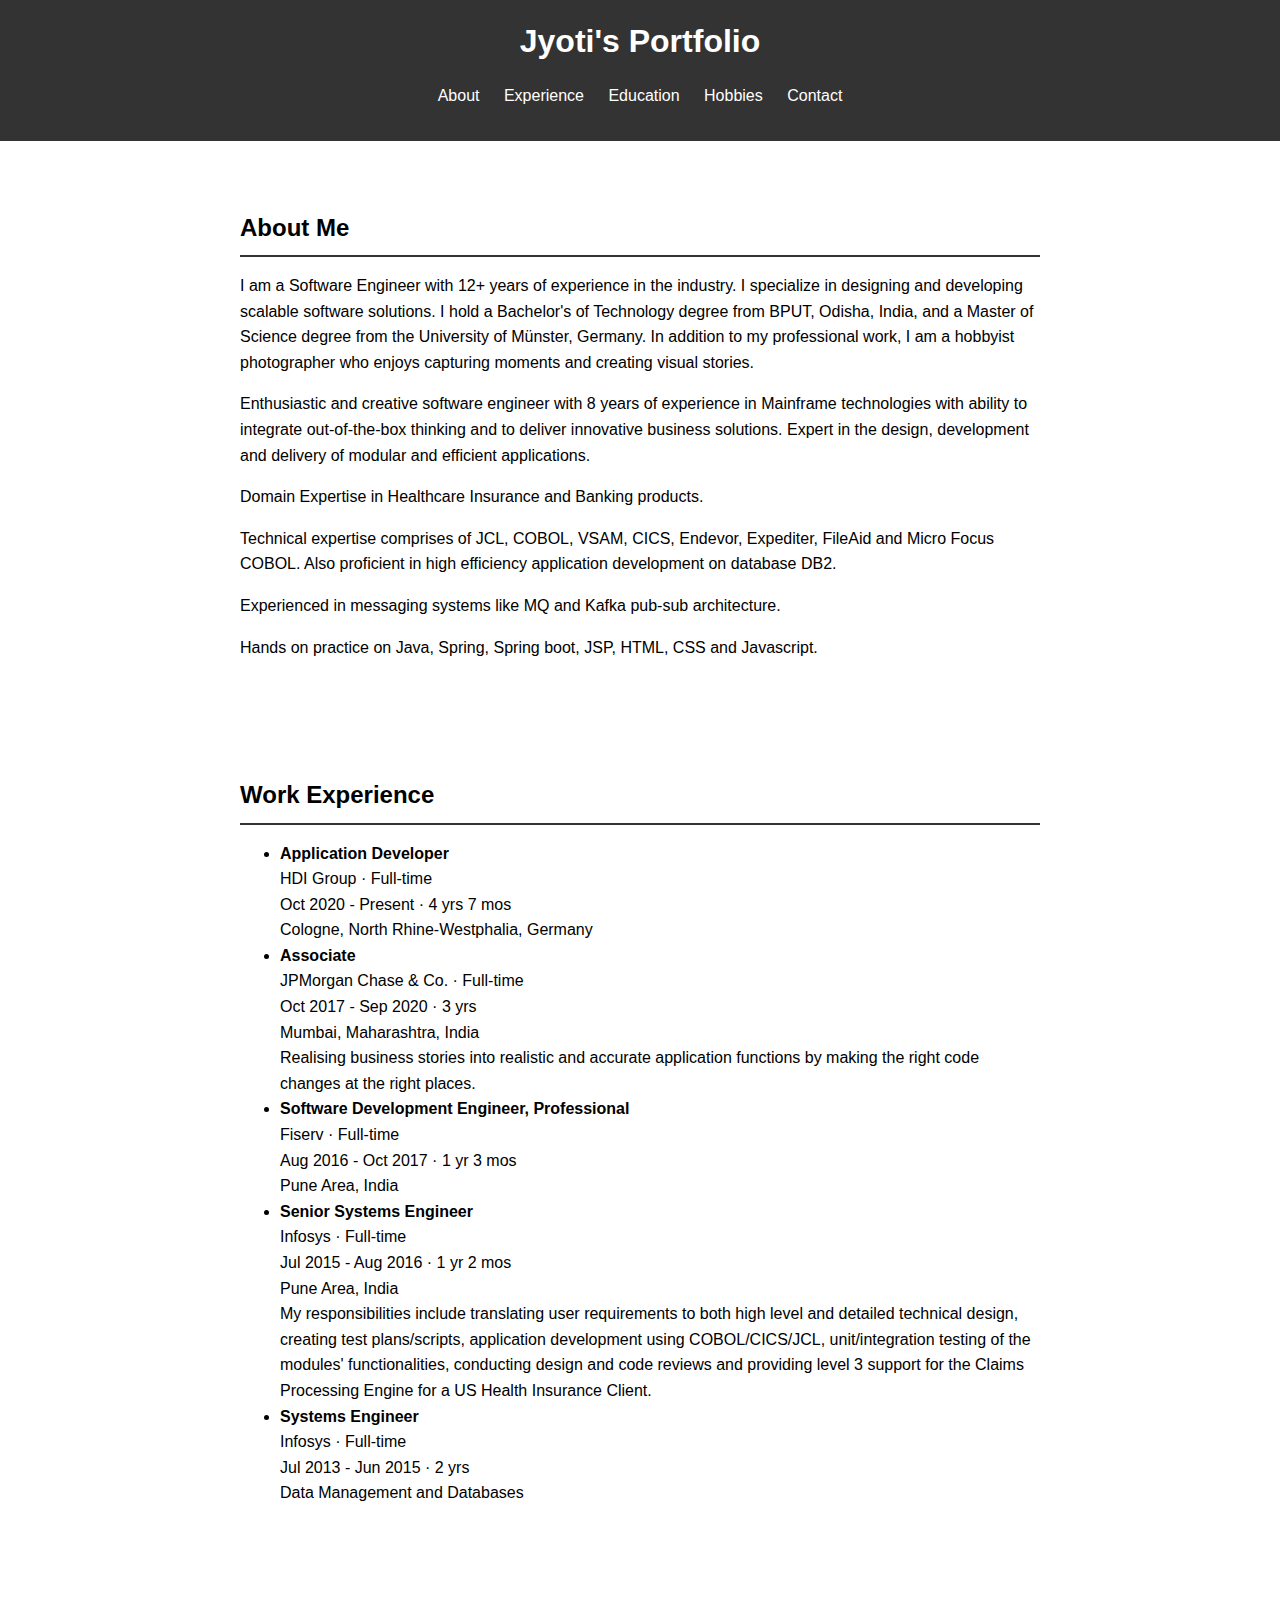
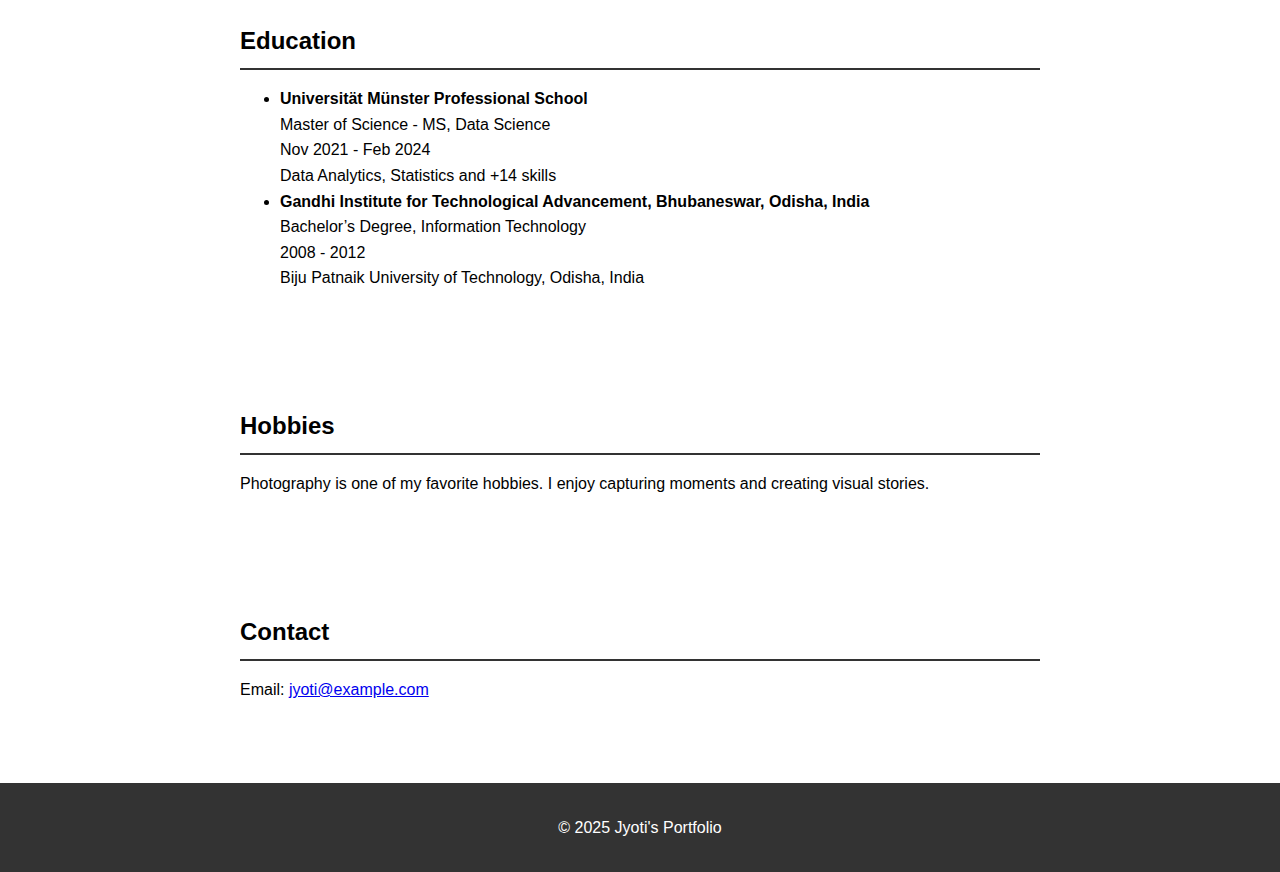
<file: index.html>
<!DOCTYPE html>
<html lang="en">
<head>
    <meta charset="UTF-8">
    <meta name="viewport" content="width=device-width, initial-scale=1.0">
    <title>Portfolio - Jyoti</title>
    <link rel="stylesheet" href="styles.css">
</head>
<body>
    <header>
        <h1>Jyoti's Portfolio</h1>
        <nav>
            <ul>
                <li><a href="#about">About</a></li>
                <li><a href="#experience">Experience</a></li>
                <li><a href="#education">Education</a></li>
                <li><a href="#hobbies">Hobbies</a></li>
                <li><a href="#contact">Contact</a></li>
            </ul>
        </nav>
    </header>

    <section id="about">
        <h2>About Me</h2>
        <p>I am a Software Engineer with 12+ years of experience in the industry. I specialize in designing and developing scalable software solutions. I hold a Bachelor's of Technology degree from BPUT, Odisha, India, and a Master of Science degree from the University of Münster, Germany. In addition to my professional work, I am a hobbyist photographer who enjoys capturing moments and creating visual stories.</p>
        <p>Enthusiastic and creative software engineer with 8 years of experience in Mainframe technologies with ability to integrate out-of-the-box thinking and to deliver innovative business solutions. Expert in the design, development and delivery of modular and efficient applications.</p>
        <p>Domain Expertise in Healthcare Insurance and Banking products.</p>
        <p>Technical expertise comprises of JCL, COBOL, VSAM, CICS, Endevor, Expediter, FileAid and Micro Focus COBOL. Also proficient in high efficiency application development on database DB2.</p>
        <p>Experienced in messaging systems like MQ and Kafka pub-sub architecture.</p>
        <p>Hands on practice on Java, Spring, Spring boot, JSP, HTML, CSS and Javascript.</p>
    </section>

    <section id="experience">
        <h2>Work Experience</h2>
        <ul>
            <li>
                <strong>Application Developer</strong><br>
                HDI Group · Full-time<br>
                Oct 2020 - Present · 4 yrs 7 mos<br>
                Cologne, North Rhine-Westphalia, Germany
            </li>
            <li>
                <strong>Associate</strong><br>
                JPMorgan Chase & Co. · Full-time<br>
                Oct 2017 - Sep 2020 · 3 yrs<br>
                Mumbai, Maharashtra, India<br>
                Realising business stories into realistic and accurate application functions by making the right code changes at the right places.
            </li>
            <li>
                <strong>Software Development Engineer, Professional</strong><br>
                Fiserv · Full-time<br>
                Aug 2016 - Oct 2017 · 1 yr 3 mos<br>
                Pune Area, India
            </li>
            <li>
                <strong>Senior Systems Engineer</strong><br>
                Infosys · Full-time<br>
                Jul 2015 - Aug 2016 · 1 yr 2 mos<br>
                Pune Area, India<br>
                My responsibilities include translating user requirements to both high level and detailed technical design, creating test plans/scripts, application development using COBOL/CICS/JCL, unit/integration testing of the modules' functionalities, conducting design and code reviews and providing level 3 support for the Claims Processing Engine for a US Health Insurance Client.
            </li>
            <li>
                <strong>Systems Engineer</strong><br>
                Infosys · Full-time<br>
                Jul 2013 - Jun 2015 · 2 yrs<br>
                Data Management and Databases
            </li>
        </ul>
    </section>

    <section id="education">
        <h2>Education</h2>
        <ul>
            <li>
                <strong>Universität Münster Professional School</strong><br>
                Master of Science - MS, Data Science<br>
                Nov 2021 - Feb 2024<br>
                Data Analytics, Statistics and +14 skills
            </li>
            <li>
                <strong>Gandhi Institute for Technological Advancement, Bhubaneswar, Odisha, India</strong><br>
                Bachelor’s Degree, Information Technology<br>
                2008 - 2012<br>
                Biju Patnaik University of Technology, Odisha, India
            </li>
        </ul>
    </section>

    <section id="hobbies">
        <h2>Hobbies</h2>
        <p>Photography is one of my favorite hobbies. I enjoy capturing moments and creating visual stories.</p>
    </section>

    <section id="contact">
        <h2>Contact</h2>
        <p>Email: <a href="mailto:jyoti@example.com">jyoti@example.com</a></p>
    </section>

    <footer>
        <p>&copy; 2025 Jyoti's Portfolio</p>
    </footer>
</body>
</html>
</file>
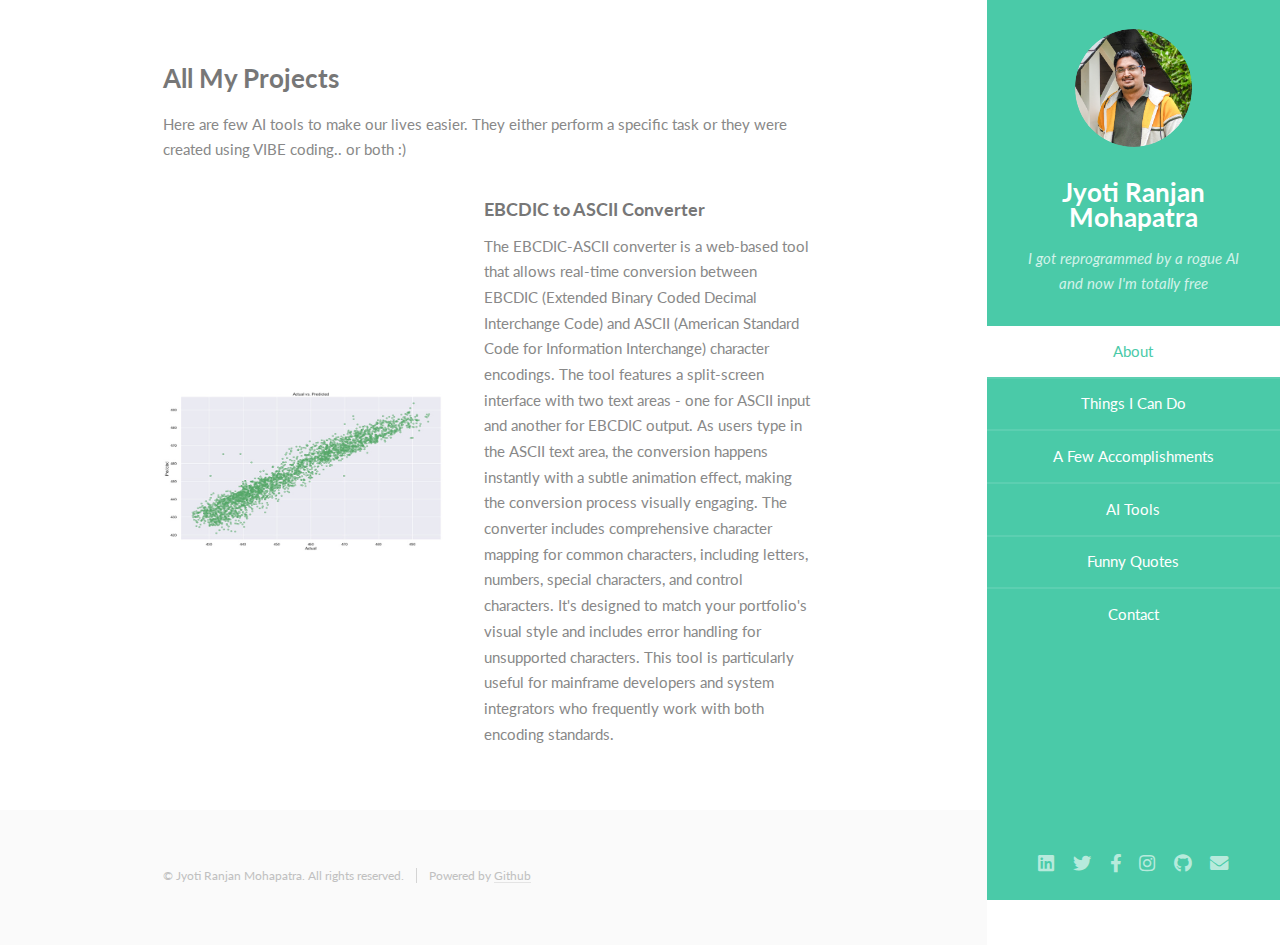
<file: ai-tools.html>
<!DOCTYPE HTML>
<!--
	Read Only by HTML5 UP
	html5up.net | @ajlkn
	Free for personal and commercial use under the CCA 3.0 license (html5up.net/license)
-->
<html>
	<head>
		<title>All Projects</title>
		<meta charset="utf-8" />
		<meta name="viewport" content="width=device-width, initial-scale=1, user-scalable=no" />
		<link rel="stylesheet" href="assets/css/main.css" />
				<!-- add icon link -->
				<link rel = "shortcut icon" href="images/shield.jpg" type = "image/x-icon">
	</head>
	<body class="is-preload">

		<!-- Header -->
			<section id="header">
				<header>
					<span class="image avatar"><img src="images/avatar.jpg" alt="" /></span>
					<h1 id="logo"><a href="#">Jyoti Ranjan Mohapatra</a></h1>
					<p>I got reprogrammed by a rogue AI<br />
					and now I'm totally free</p>
				</header>
				<nav id="nav">
					<ul>
						<li><a href="index.html#one" class="active">About</a></li>
						<li><a href="index.html#two">Things I Can Do</a></li>
						<li><a href="index.html#three">A Few Accomplishments</a></li>
						<li><a href="ai-tools.html">AI Tools</a></li>
						<li><a href="index.html#four">Funny Quotes</a></li>
						<li><a href="index.html#five">Contact</a></li>
					</ul>
				</nav>
				<footer>
					<ul class="icons">
						<li><a href="https://www.linkedin.com/in/jrmohapatra/" target="_blank" class="icon brands fa-linkedin"><span class="label">Linkedin</span></a></li>
						<li><a href="https://twitter.com/ASkywalker1991" target="_blank" class="icon brands fa-twitter"><span class="label">Twitter</span></a></li>
						<li><a href="https://www.facebook.com/ag3ntskywalk3r" target="_blank" class="icon brands fa-facebook-f"><span class="label">Facebook</span></a></li>
						<li><a href="https://www.instagram.com/agentskywalker/" target="_blank" class="icon brands fa-instagram"><span class="label">Instagram</span></a></li>
						<li><a href="https://github.com/iam-jrm" target="_blank" class="icon brands fa-github"><span class="label">Github</span></a></li>
						<li><a href="mailto:mail.jyotiranjan@gmail.com" target="_blank" class="icon solid fa-envelope"><span class="label">Email</span></a></li>
					</ul>
				</footer>
			</section>

		<!-- Wrapper -->
			<div id="wrapper">

				<!-- Main -->
					<div id="main">


						<!-- Three -->
							<section id="three">
								<div class="container">
									<h3>All My Projects</h3>
									<p>Here are few AI tools to make our lives easier. They either perform a specific task or they were created using VIBE coding.. or both :)</p>
									<div class="features">
										<article>
											<a href="ebcdic-ascii-converter.html" class="image" ><img src="images/pic01.jpg" alt="" /></a>
											<div class="inner">
												<h4><a href="ebcdic-ascii-converter.html" >EBCDIC to ASCII Converter</a></h4>
												<p>The EBCDIC-ASCII converter is a web-based tool that allows real-time conversion between EBCDIC (Extended Binary Coded Decimal Interchange Code) and ASCII (American Standard Code for Information Interchange) character encodings. The tool features a split-screen interface with two text areas - one for ASCII input and another for EBCDIC output. As users type in the ASCII text area, the conversion happens instantly with a subtle animation effect, making the conversion process visually engaging. The converter includes comprehensive character mapping for common characters, including letters, numbers, special characters, and control characters. It's designed to match your portfolio's visual style and includes error handling for unsupported characters. This tool is particularly useful for mainframe developers and system integrators who frequently work with both encoding standards.</p>
											</div>
										</article>
										

									</div>
								</div>
							</section>


					</div>

				<!-- Footer -->
					<section id="footer">
						<div class="container">
							<ul class="copyright">
								<li>&copy; Jyoti Ranjan Mohapatra. All rights reserved.</li><li>Powered by <a href="https://github.com/iam-jrm" target="_blank">Github</a></li>
							</ul>
						</div>
					</section>

			</div>

		<!-- Scripts -->
			<script src="assets/js/jquery.min.js"></script>
			<script src="assets/js/jquery.scrollex.min.js"></script>
			<script src="assets/js/jquery.scrolly.min.js"></script>
			<script src="assets/js/browser.min.js"></script>
			<script src="assets/js/breakpoints.min.js"></script>
			<script src="assets/js/util.js"></script>
			<script src="assets/js/main.js"></script>

	</body>
</html>
</file>
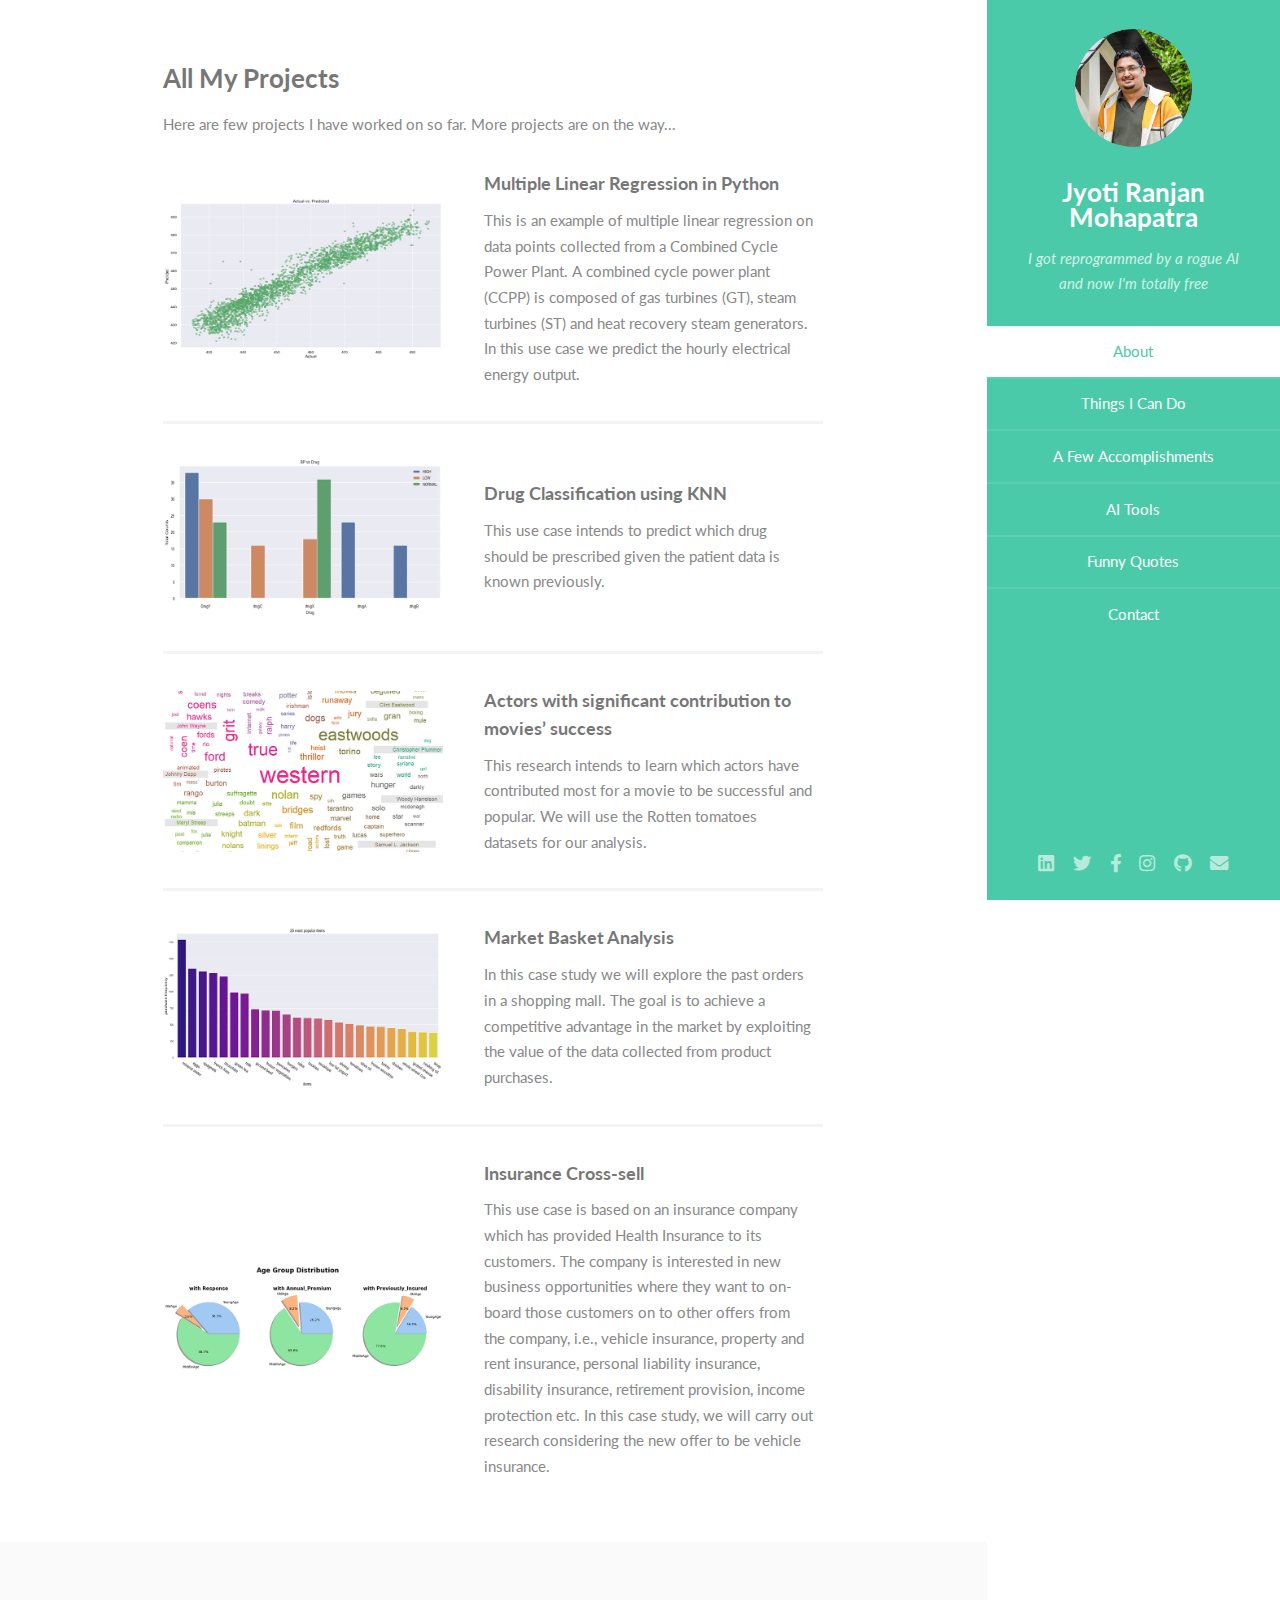
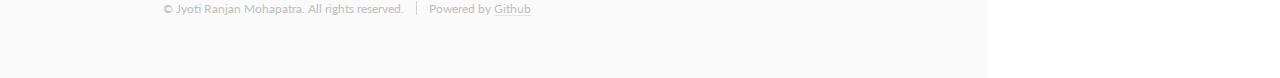
<file: all-projects.html>
<!DOCTYPE HTML>
<!--
	Read Only by HTML5 UP
	html5up.net | @ajlkn
	Free for personal and commercial use under the CCA 3.0 license (html5up.net/license)
-->
<html>
	<head>
		<title>All Projects</title>
		<meta charset="utf-8" />
		<meta name="viewport" content="width=device-width, initial-scale=1, user-scalable=no" />
		<link rel="stylesheet" href="assets/css/main.css" />
				<!-- add icon link -->
				<link rel = "shortcut icon" href="images/shield.jpg" type = "image/x-icon">
	</head>
	<body class="is-preload">

		<!-- Header -->
			<section id="header">
				<header>
					<span class="image avatar"><img src="images/avatar.jpg" alt="" /></span>
					<h1 id="logo"><a href="#">Jyoti Ranjan Mohapatra</a></h1>
					<p>I got reprogrammed by a rogue AI<br />
					and now I'm totally free</p>
				</header>
				<nav id="nav">
					<ul>
						<li><a href="index.html#one" class="active">About</a></li>
						<li><a href="index.html#two">Things I Can Do</a></li>
						<li><a href="index.html#three">A Few Accomplishments</a></li>
						<li><a href="ai-tools.html">AI Tools</a></li>
						<li><a href="index.html#four">Funny Quotes</a></li>
						<li><a href="index.html#five">Contact</a></li>
					</ul>
				</nav>
				<footer>
					<ul class="icons">
						<li><a href="https://www.linkedin.com/in/jrmohapatra/" target="_blank" class="icon brands fa-linkedin"><span class="label">Linkedin</span></a></li>
						<li><a href="https://twitter.com/ASkywalker1991" target="_blank" class="icon brands fa-twitter"><span class="label">Twitter</span></a></li>
						<li><a href="https://www.facebook.com/ag3ntskywalk3r" target="_blank" class="icon brands fa-facebook-f"><span class="label">Facebook</span></a></li>
						<li><a href="https://www.instagram.com/agentskywalker/" target="_blank" class="icon brands fa-instagram"><span class="label">Instagram</span></a></li>
						<li><a href="https://github.com/iam-jrm" target="_blank" class="icon brands fa-github"><span class="label">Github</span></a></li>
						<li><a href="mailto:mail.jyotiranjan@gmail.com" target="_blank" class="icon solid fa-envelope"><span class="label">Email</span></a></li>
					</ul>
				</footer>
			</section>

		<!-- Wrapper -->
			<div id="wrapper">

				<!-- Main -->
					<div id="main">


						<!-- Three -->
							<section id="three">
								<div class="container">
									<h3>All My Projects</h3>
									<p>Here are few projects I have worked on so far. More projects are on the way...</p>
									<div class="features">
										<article>
											<a href="https://github.com/iam-jrm/ML/blob/main/Multiple%20Linear%20Regression.ipynb" class="image" target="_blank"><img src="images/pic01.jpg" alt="" /></a>
											<div class="inner">
												<h4><a href="https://github.com/iam-jrm/ML/blob/main/Multiple%20Linear%20Regression.ipynb" target="_blank">Multiple Linear Regression in Python</a></h4>
												<p>This is an example of multiple linear regression on data points collected from a Combined Cycle Power Plant. A combined cycle power plant (CCPP) is composed of gas turbines (GT), steam turbines (ST) and heat recovery steam generators. In this use case we predict the hourly electrical energy output.</p>
											</div>
										</article>
										<article>
											<a href="https://github.com/iam-jrm/ML/blob/main/KNN%20-%20Drug%20classification.ipynb" class="image" target="_blank"><img src="images/pic02.jpg" alt="" /></a>
											<div class="inner">
												<h4><a href="https://github.com/iam-jrm/ML/blob/main/KNN%20-%20Drug%20classification.ipynb" target="_blank">Drug Classification using KNN</a></h4>
												<p>This use case intends to predict which drug should be prescribed given the patient data is known previously.</p>
											</div>
										</article>
										<article>
											<a href="https://iam-jrm.github.io/movie-actors/" class="image" target="_blank"><img src="images/pic03.jpg" alt="" /></a>
											<div class="inner">
												<h4 ><a href="https://iam-jrm.github.io/movie-actors/" target="_blank">Actors with significant contribution to movies’ success</a></h4>
												<p>This research intends to learn which actors have contributed most for a movie to be successful and popular. We will use the Rotten tomatoes datasets for our analysis. </p>
											</div>
										</article>
										<article>
											<a href="https://github.com/iam-jrm/ML/blob/main/Apriori%20-%20Market%20Basket%20Analysis.ipynb" class="image" target="_blank"><img src="images/pic04.jpg" alt="" /></a>
											<div class="inner">
												<h4 ><a href="https://github.com/iam-jrm/ML/blob/main/Apriori%20-%20Market%20Basket%20Analysis.ipynb" target="_blank">Market Basket Analysis</a></h4>
												<p>In this case study we will explore the past orders in a shopping mall. The goal is to achieve a competitive advantage in the market by exploiting the value of the data collected from product purchases.</p>
											</div>
										</article>
										<article>
											<a href="https://nbviewer.org/github/iam-jrm/ML/blob/main/Insurance%20Cross-sell.ipynb" class="image" target="_blank"><img src="images/pic05.jpg" alt="" /></a>
											<div class="inner">
												<h4 ><a href="https://nbviewer.org/github/iam-jrm/ML/blob/main/Insurance%20Cross-sell.ipynb" target="_blank">Insurance Cross-sell</a></h4>
												<p>This use case is based on an insurance company which has provided Health Insurance to its customers. The company is interested in new business opportunities where they want to on-board those customers on to other offers from the company, i.e., vehicle insurance, property and rent insurance, personal liability insurance, disability insurance, retirement provision, income protection etc. In this case study, we will carry out research considering the new offer to be vehicle insurance.</p>
											</div>
										</article>

									</div>
								</div>
							</section>


					</div>

				<!-- Footer -->
					<section id="footer">
						<div class="container">
							<ul class="copyright">
								<li>&copy; Jyoti Ranjan Mohapatra. All rights reserved.</li><li>Powered by <a href="https://github.com/iam-jrm" target="_blank">Github</a></li>
							</ul>
						</div>
					</section>

			</div>

		<!-- Scripts -->
			<script src="assets/js/jquery.min.js"></script>
			<script src="assets/js/jquery.scrollex.min.js"></script>
			<script src="assets/js/jquery.scrolly.min.js"></script>
			<script src="assets/js/browser.min.js"></script>
			<script src="assets/js/breakpoints.min.js"></script>
			<script src="assets/js/util.js"></script>
			<script src="assets/js/main.js"></script>

	</body>
</html>
</file>
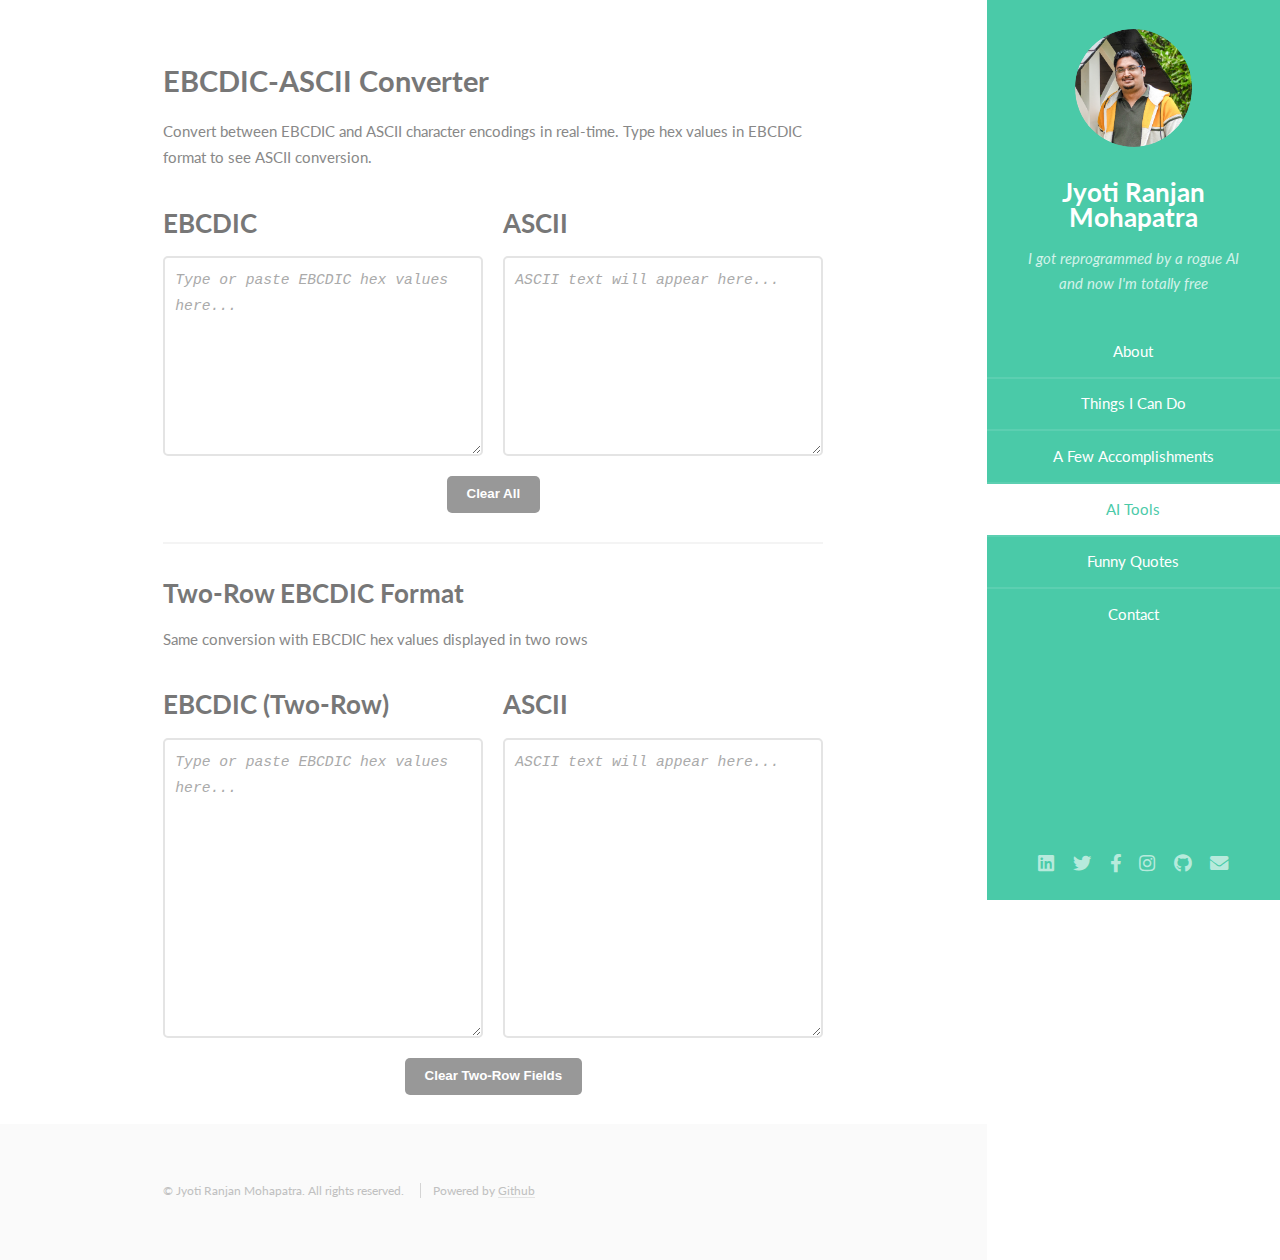
<file: ebcdic-ascii-converter.html>
<!DOCTYPE HTML>
<!--
	Read Only by HTML5 UP
	html5up.net | @ajlkn
	Free for personal and commercial use under the CCA 3.0 license (html5up.net/license)
-->
<html>
	<head>
		<title>EBCDIC-ASCII Converter</title>
		<meta charset="utf-8" />
		<meta name="viewport" content="width=device-width, initial-scale=1, user-scalable=no" />
		<link rel="stylesheet" href="assets/css/main.css" />
		<!-- add icon link -->
		<link rel="shortcut icon" href="images/shield.jpg" type="image/x-icon">
		<style>
			.converter-container {
				max-width: 800px;
				margin: 2em auto;
				padding: 20px;
			}
			.conversion-area {
				display: flex;
				gap: 20px;
				margin-top: 20px;
			}
			textarea {
				width: 100%;
				min-height: 200px;
				padding: 10px;
				border-radius: 5px;
				font-family: monospace;
			}
			.animated-text {
				transition: background-color 0.3s ease;
			}
			.animated-text.highlight {
				background-color: #4acaa8;
				color: white;
			}
		</style>
	</head>
	<body class="is-preload">

		<!-- Header -->
		<section id="header">
			<header>
				<span class="image avatar"><img src="images/avatar.jpg" alt="" /></span>
				<h1 id="logo"><a href="index.html">Jyoti Ranjan Mohapatra</a></h1>
				<p>I got reprogrammed by a rogue AI<br />
				and now I'm totally free</p>
			</header>
			<nav id="nav">
				<ul>
					<li><a href="index.html#one">About</a></li>
					<li><a href="index.html#two">Things I Can Do</a></li>
					<li><a href="index.html#three">A Few Accomplishments</a></li>
					<li><a href="ai-tools.html" class="active">AI Tools</a></li>
					<li><a href="index.html#four">Funny Quotes</a></li>
					<li><a href="index.html#five">Contact</a></li>
				</ul>
			</nav>
			<footer>
				<ul class="icons">
					<li><a href="https://www.linkedin.com/in/jrmohapatra/" target="_blank" class="icon brands fa-linkedin"><span class="label">Linkedin</span></a></li>
					<li><a href="https://twitter.com/ASkywalker1991" target="_blank" class="icon brands fa-twitter"><span class="label">Twitter</span></a></li>
					<li><a href="https://www.facebook.com/ag3ntskywalk3r" target="_blank" class="icon brands fa-facebook-f"><span class="label">Facebook</span></a></li>
					<li><a href="https://www.instagram.com/agentskywalker/" target="_blank" class="icon brands fa-instagram"><span class="label">Instagram</span></a></li>
					<li><a href="https://github.com/iam-jrm" target="_blank" class="icon brands fa-github"><span class="label">Github</span></a></li>
					<li><a href="mailto:mail.jyotiranjan@gmail.com" target="_blank" class="icon solid fa-envelope"><span class="label">Email</span></a></li>
				</ul>
			</footer>
		</section>

		<!-- Wrapper -->
		<div id="wrapper">
			<!-- Main -->
			<div id="main">
				<section>
					<div class="container">
						<h2>EBCDIC-ASCII Converter</h2>
						<p>Convert between EBCDIC and ASCII character encodings in real-time. Type hex values in EBCDIC format to see ASCII conversion.</p>
						
						<div class="conversion-area">
							<div style="flex: 1;">
								<h3>EBCDIC</h3>
								<textarea id="ebcdicInput" placeholder="Type or paste EBCDIC hex values here..."></textarea>
							</div>
							<div style="flex: 1;">
								<h3>ASCII</h3>
								<textarea id="asciiInput" placeholder="ASCII text will appear here..."></textarea>
							</div>
						</div>
						<div style="text-align: center; margin-top: 20px;">
							<button id="clearButton" class="button">Clear All</button>
						</div>

						<hr style="margin: 2em 0;">
						
						<h3>Two-Row EBCDIC Format</h3>
						<p>Same conversion with EBCDIC hex values displayed in two rows</p>
						
						<div class="conversion-area">
							<div style="flex: 1;">
								<h3>EBCDIC (Two-Row)</h3>
								<textarea id="ebcdicInputTwoRow" placeholder="Type or paste EBCDIC hex values here..." style="height: 300px;"></textarea>
							</div>
							<div style="flex: 1;">
								<h3>ASCII</h3>
								<textarea id="asciiInputTwoRow" placeholder="ASCII text will appear here..." style="height: 300px;"></textarea>
							</div>
						</div>
						<div style="text-align: center; margin-top: 20px;">
							<button id="clearButtonTwoRow" class="button">Clear Two-Row Fields</button>
						</div>
					</div>
				</section>
			</div>

			<!-- Footer -->
			<section id="footer">
				<div class="container">
					<ul class="copyright">
						<li>&copy; Jyoti Ranjan Mohapatra. All rights reserved.</li>
						<li>Powered by <a href="https://github.com/iam-jrm" target="_blank">Github</a></li>
					</ul>
				</div>
			</section>
		</div>

		<!-- Scripts -->
		<script>
			const asciiToEbcdic = {
				// Basic ASCII to EBCDIC mapping
				' ': '40', '0': 'F0', '1': 'F1', '2': 'F2', '3': 'F3', '4': 'F4',
				'5': 'F5', '6': 'F6', '7': 'F7', '8': 'F8', '9': 'F9', 'A': 'C1',
				'B': 'C2', 'C': 'C3', 'D': 'C4', 'E': 'C5', 'F': 'C6', 'G': 'C7',
				'H': 'C8', 'I': 'C9', 'J': 'D1', 'K': 'D2', 'L': 'D3', 'M': 'D4',
				'N': 'D5', 'O': 'D6', 'P': 'D7', 'Q': 'D8', 'R': 'D9', 'S': 'E2',
				'T': 'E3', 'U': 'E4', 'V': 'E5', 'W': 'E6', 'X': 'E7', 'Y': 'E8',
				'Z': 'E9', 'a': '81', 'b': '82', 'c': '83', 'd': '84', 'e': '85',
				'f': '86', 'g': '87', 'h': '88', 'i': '89', 'j': '91', 'k': '92',
				'l': '93', 'm': '94', 'n': '95', 'o': '96', 'p': '97', 'q': '98',
				'r': '99', 's': 'A2', 't': 'A3', 'u': 'A4', 'v': 'A5', 'w': 'A6',
				'x': 'A7', 'y': 'A8', 'z': 'A9', '.': '4B', ',': '6B', '!': '5A',
				'?': '6F', '(': '4D', ')': '5D', '+': '4E', '-': '60', '*': '5C',
				'/': '61', '=': '7E', '<': '4C', '>': '6E', '&': '50', '$': '5B',
				'#': '7B', '@': '7C', '%': '6C', '_': '6D', '"': '7F', "'": '7D',
				';': '5E', ':': '7A', '\\': 'E0', '|': '4F', '~': 'A1', '^': '5F',
				'[': 'AD', ']': 'BD', '{': 'C0', '}': 'D0', '\n': '15'
			};

			const ebcdicToAscii = Object.fromEntries(
				Object.entries(asciiToEbcdic).map(([ascii, ebcdic]) => [ebcdic, ascii])
			);

			// EBCDIC to ASCII conversion
			document.getElementById('ebcdicInput').addEventListener('input', function(e) {
				const input = e.target.value.replace(/[^0-9A-Fa-f]/g, '').toUpperCase(); // Remove non-hex characters
				const asciiOutput = document.getElementById('asciiInput');
				
				// Convert and animate
				let ascii = '';
				for (let i = 0; i < input.length; i += 2) {
					if (i + 1 >= input.length) {
						ascii += '©';
						break;
					}
					const hex = input.slice(i, i + 2);
					ascii += ebcdicToAscii[hex] || '©';
				}
				
				// Animate the conversion
				asciiOutput.classList.add('highlight');
				asciiOutput.value = ascii;
				
				setTimeout(() => {
					asciiOutput.classList.remove('highlight');
				}, 300);
			});

			// ASCII to EBCDIC conversion
			document.getElementById('asciiInput').addEventListener('input', function(e) {
				const input = e.target.value;
				const ebcdicOutput = document.getElementById('ebcdicInput');
				
				// Convert and animate
				let ebcdic = '';
				for (let char of input) {
					ebcdic += asciiToEbcdic[char] || char;
				}
				
				// Animate the conversion
				ebcdicOutput.classList.add('highlight');
				ebcdicOutput.value = ebcdic;
				
				setTimeout(() => {
					ebcdicOutput.classList.remove('highlight');
				}, 300);
			});

			// Clear button functionality
			document.getElementById('clearButton').addEventListener('click', function() {
				document.getElementById('asciiInput').value = '';
				document.getElementById('ebcdicInput').value = '';
				document.getElementById('asciiInputTwoRow').value = '';
				document.getElementById('ebcdicInputTwoRow').value = '';
			});

			// Two-Row EBCDIC to ASCII conversion
			document.getElementById('ebcdicInputTwoRow').addEventListener('input', function(e) {
				const input = e.target.value.replace(/[^0-9A-Fa-f\n]/g, '').toUpperCase(); // Remove non-hex characters except newlines
				const asciiOutput = document.getElementById('asciiInputTwoRow');
				
				// Split input into rows and clean them
				const rows = input.split('\n').map(row => row.trim());
				if (rows.length < 2) return;  // Need at least two rows
				
				const topRow = rows[0];
				const bottomRow = rows[1];
				let ascii = '';
				
				// Process the hex values in pairs
				for (let i = 0; i < Math.min(topRow.length, bottomRow.length); i++) {
					const hex = topRow[i] + bottomRow[i];
					ascii += ebcdicToAscii[hex] || '©';
				}
				
				// Keep the input exactly as entered without adding spaces
				const preservedInput = topRow + '\n' + bottomRow;
				
				// Animate the conversion
				asciiOutput.classList.add('highlight');
				asciiOutput.value = ascii;
				
				// Preserve the original input format
				e.target.value = preservedInput;
				
				setTimeout(() => {
					asciiOutput.classList.remove('highlight');
				}, 300);
			});

			// ASCII to Two-Row EBCDIC conversion
			document.getElementById('asciiInputTwoRow').addEventListener('input', function(e) {
				const input = e.target.value;
				const ebcdicOutput = document.getElementById('ebcdicInputTwoRow');
				
				// Convert to EBCDIC and format in two rows
				let topRow = '';
				let bottomRow = '';
				
				for (let char of input) {
					const ebcdic = asciiToEbcdic[char] || char;
					if (ebcdic.length === 2) {
						topRow += ebcdic[0];
						bottomRow += ebcdic[1];
					}
				}
				
				 // Keep original format without adding spaces
				const preservedEbcdic = topRow + '\n' + bottomRow;
				
				// Animate the conversion
				ebcdicOutput.classList.add('highlight');
				ebcdicOutput.value = preservedEbcdic;
				
				setTimeout(() => {
					ebcdicOutput.classList.remove('highlight');
				}, 300);
			});

			// Clear button functionality for two-row converter
			document.getElementById('clearButtonTwoRow').addEventListener('click', function() {
				document.getElementById('asciiInputTwoRow').value = '';
				document.getElementById('ebcdicInputTwoRow').value = '';
			});
		</script>
		<script src="assets/js/jquery.min.js"></script>
		<script src="assets/js/jquery.scrollex.min.js"></script>
		<script src="assets/js/jquery.scrolly.min.js"></script>
		<script src="assets/js/browser.min.js"></script>
		<script src="assets/js/breakpoints.min.js"></script>
		<script src="assets/js/util.js"></script>
		<script src="assets/js/main.js"></script>
	</body>
</html>
</file>
<file: styles.css>
/* General Styles */
body {
    font-family: Arial, sans-serif;
    margin: 0;
    padding: 0;
    line-height: 1.6;
}

header {
    background: #333;
    color: #fff;
    padding: 1rem 0;
    text-align: center;
}

header h1 {
    margin: 0;
}

nav ul {
    list-style: none;
    padding: 0;
}

nav ul li {
    display: inline;
    margin: 0 10px;
}

nav ul li a {
    color: #fff;
    text-decoration: none;
}

/* Section Styles */
section {
    padding: 2rem;
    margin: 1rem auto;
    max-width: 800px;
}

section h2 {
    border-bottom: 2px solid #333;
    padding-bottom: 0.5rem;
    margin-bottom: 1rem;
}

/* Footer Styles */
footer {
    text-align: center;
    padding: 1rem 0;
    background: #333;
    color: #fff;
    margin-top: 2rem;
}
</file>
<file: assets/css/main.css>
@import url("fontawesome-all.min.css");
@import url("https://fonts.googleapis.com/css?family=Lato:400,400italic,700,700italic|Source+Code+Pro:400");

/*
	Read Only by HTML5 UP
	html5up.net | @ajlkn
	Free for personal and commercial use under the CCA 3.0 license (html5up.net/license)
*/

html, body, div, span, applet, object,
iframe, h1, h2, h3, h4, h5, h6, p, blockquote,
pre, a, abbr, acronym, address, big, cite,
code, del, dfn, em, img, ins, kbd, q, s, samp,
small, strike, strong, sub, sup, tt, var, b,
u, i, center, dl, dt, dd, ol, ul, li, fieldset,
form, label, legend, table, caption, tbody,
tfoot, thead, tr, th, td, article, aside,
canvas, details, embed, figure, figcaption,
footer, header, hgroup, menu, nav, output, ruby,
section, summary, time, mark, audio, video {
	margin: 0;
	padding: 0;
	border: 0;
	font-size: 100%;
	font: inherit;
	vertical-align: baseline;}

article, aside, details, figcaption, figure,
footer, header, hgroup, menu, nav, section {
	display: block;}

body {
	line-height: 1;
}

ol, ul {
	list-style: none;
}

blockquote, q {
	quotes: none;
}

	blockquote:before, blockquote:after, q:before, q:after {
		content: '';
		content: none;
	}

table {
	border-collapse: collapse;
	border-spacing: 0;
}

body {
	-webkit-text-size-adjust: none;
}

mark {
	background-color: transparent;
	color: inherit;
}

input::-moz-focus-inner {
	border: 0;
	padding: 0;
}

input, select, textarea {
	-moz-appearance: none;
	-webkit-appearance: none;
	-ms-appearance: none;
	appearance: none;
}

/* Basic */

	html {
		box-sizing: border-box;
	}

	*, *:before, *:after {
		box-sizing: inherit;
	}

	body {
		background: #fff;
	}

		body.is-preload *, body.is-preload *:before, body.is-preload *:after {
			-moz-animation: none !important;
			-webkit-animation: none !important;
			-ms-animation: none !important;
			animation: none !important;
			-moz-transition: none !important;
			-webkit-transition: none !important;
			-ms-transition: none !important;
			transition: none !important;
		}

	body, input, select, textarea {
		color: #888;
		font-family: "Lato", sans-serif;
		font-size: 16pt;
		font-weight: 400;
		line-height: 1.75em;
	}

	a {
		-moz-transition: color 0.2s ease-in-out, border-color 0.2s ease-in-out;
		-webkit-transition: color 0.2s ease-in-out, border-color 0.2s ease-in-out;
		-ms-transition: color 0.2s ease-in-out, border-color 0.2s ease-in-out;
		transition: color 0.2s ease-in-out, border-color 0.2s ease-in-out;
		border-bottom: solid 1px #e4e4e4;
		color: inherit;
		text-decoration: none;
	}

		a:hover {
			border-bottom-color: transparent;
			color: #4acaa8 !important;
		}

	strong, b {
		color: #777;
		font-weight: 700;
	}

	em, i {
		font-style: italic;
	}

	p {
		margin: 0 0 2.25em 0;
	}

	h1, h2, h3, h4, h5, h6 {
		color: #777;
		font-weight: 700;
		line-height: 1em;
		margin: 0 0 0.5625em 0;
	}

		h1 a, h2 a, h3 a, h4 a, h5 a, h6 a {
			border: 0;
			color: inherit;
			text-decoration: none;
		}

	h2 {
		font-size: 2em;
		line-height: 1.5em;
	}

	h3 {
		font-size: 1.75em;
		line-height: 1.5em;
	}

	h4 {
		font-size: 1.25em;
		line-height: 1.5em;
	}

	h5 {
		font-size: 0.9em;
		line-height: 1.5em;
	}

	h6 {
		font-size: 0.7em;
		line-height: 1.5em;
	}

	sub {
		font-size: 0.8em;
		position: relative;
		top: 0.5em;
	}

	sup {
		font-size: 0.8em;
		position: relative;
		top: -0.5em;
	}

	hr {
		border: 0;
		border-bottom: solid 2px #f4f4f4;
		margin: 2.25em 0;
	}

		hr.major {
			margin: 3.375em 0;
		}

	blockquote {
		border-left: solid 8px #e4e4e4;
		font-style: italic;
		margin: 0 0 2.25em 0;
		padding: 0.5em 0 0.5em 2em;
	}

	code {
		background: #555;
		border-radius: 5px;
		color: #fff;
		font-family: "Source Code Pro", monospace;
		font-size: 0.9em;
		margin: 0 0.25em;
		padding: 0.25em 0.65em;
	}

	pre {
		font-family: "Source Code Pro", monospace;
		font-size: 0.9em;
		margin: 0 0 2.25em 0;
	}

		pre code {
			-webkit-overflow-scrolling: touch;
			display: block;
			line-height: 1.5em;
			overflow-x: auto;
			padding: 1em 1.5em;
		}

	.align-left {
		text-align: left;
	}

	.align-center {
		text-align: center;
	}

	.align-right {
		text-align: right;
	}

/* Row */

	.row {
		display: flex;
		flex-wrap: wrap;
		box-sizing: border-box;
		align-items: stretch;
	}

		.row > * {
			box-sizing: border-box;
		}

		.row.gtr-uniform > * > :last-child {
			margin-bottom: 0;
		}

		.row.aln-left {
			justify-content: flex-start;
		}

		.row.aln-center {
			justify-content: center;
		}

		.row.aln-right {
			justify-content: flex-end;
		}

		.row.aln-top {
			align-items: flex-start;
		}

		.row.aln-middle {
			align-items: center;
		}

		.row.aln-bottom {
			align-items: flex-end;
		}

		.row > .imp {
			order: -1;
		}

		.row > .col-1 {
			width: 8.33333%;
		}

		.row > .off-1 {
			margin-left: 8.33333%;
		}

		.row > .col-2 {
			width: 16.66667%;
		}

		.row > .off-2 {
			margin-left: 16.66667%;
		}

		.row > .col-3 {
			width: 25%;
		}

		.row > .off-3 {
			margin-left: 25%;
		}

		.row > .col-4 {
			width: 33.33333%;
		}

		.row > .off-4 {
			margin-left: 33.33333%;
		}

		.row > .col-5 {
			width: 41.66667%;
		}

		.row > .off-5 {
			margin-left: 41.66667%;
		}

		.row > .col-6 {
			width: 50%;
		}

		.row > .off-6 {
			margin-left: 50%;
		}

		.row > .col-7 {
			width: 58.33333%;
		}

		.row > .off-7 {
			margin-left: 58.33333%;
		}

		.row > .col-8 {
			width: 66.66667%;
		}

		.row > .off-8 {
			margin-left: 66.66667%;
		}

		.row > .col-9 {
			width: 75%;
		}

		.row > .off-9 {
			margin-left: 75%;
		}

		.row > .col-10 {
			width: 83.33333%;
		}

		.row > .off-10 {
			margin-left: 83.33333%;
		}

		.row > .col-11 {
			width: 91.66667%;
		}

		.row > .off-11 {
			margin-left: 91.66667%;
		}

		.row > .col-12 {
			width: 100%;
		}

		.row > .off-12 {
			margin-left: 100%;
		}

		.row.gtr-0 {
			margin-top: 0;
			margin-left: 0em;
		}

			.row.gtr-0 > * {
				padding: 0 0 0 0em;
			}

			.row.gtr-0.gtr-uniform {
				margin-top: 0em;
			}

				.row.gtr-0.gtr-uniform > * {
					padding-top: 0em;
				}

		.row.gtr-25 {
			margin-top: 0;
			margin-left: -0.5em;
		}

			.row.gtr-25 > * {
				padding: 0 0 0 0.5em;
			}

			.row.gtr-25.gtr-uniform {
				margin-top: -0.5em;
			}

				.row.gtr-25.gtr-uniform > * {
					padding-top: 0.5em;
				}

		.row.gtr-50 {
			margin-top: 0;
			margin-left: -1em;
		}

			.row.gtr-50 > * {
				padding: 0 0 0 1em;
			}

			.row.gtr-50.gtr-uniform {
				margin-top: -1em;
			}

				.row.gtr-50.gtr-uniform > * {
					padding-top: 1em;
				}

		.row {
			margin-top: 0;
			margin-left: -2em;
		}

			.row > * {
				padding: 0 0 0 2em;
			}

			.row.gtr-uniform {
				margin-top: -2em;
			}

				.row.gtr-uniform > * {
					padding-top: 2em;
				}

		.row.gtr-150 {
			margin-top: 0;
			margin-left: -3em;
		}

			.row.gtr-150 > * {
				padding: 0 0 0 3em;
			}

			.row.gtr-150.gtr-uniform {
				margin-top: -3em;
			}

				.row.gtr-150.gtr-uniform > * {
					padding-top: 3em;
				}

		.row.gtr-200 {
			margin-top: 0;
			margin-left: -4em;
		}

			.row.gtr-200 > * {
				padding: 0 0 0 4em;
			}

			.row.gtr-200.gtr-uniform {
				margin-top: -4em;
			}

				.row.gtr-200.gtr-uniform > * {
					padding-top: 4em;
				}

		@media screen and (max-width: 1680px) {

			.row {
				display: flex;
				flex-wrap: wrap;
				box-sizing: border-box;
				align-items: stretch;
			}

				.row > * {
					box-sizing: border-box;
				}

				.row.gtr-uniform > * > :last-child {
					margin-bottom: 0;
				}

				.row.aln-left {
					justify-content: flex-start;
				}

				.row.aln-center {
					justify-content: center;
				}

				.row.aln-right {
					justify-content: flex-end;
				}

				.row.aln-top {
					align-items: flex-start;
				}

				.row.aln-middle {
					align-items: center;
				}

				.row.aln-bottom {
					align-items: flex-end;
				}

				.row > .imp-xlarge {
					order: -1;
				}

				.row > .col-1-xlarge {
					width: 8.33333%;
				}

				.row > .off-1-xlarge {
					margin-left: 8.33333%;
				}

				.row > .col-2-xlarge {
					width: 16.66667%;
				}

				.row > .off-2-xlarge {
					margin-left: 16.66667%;
				}

				.row > .col-3-xlarge {
					width: 25%;
				}

				.row > .off-3-xlarge {
					margin-left: 25%;
				}

				.row > .col-4-xlarge {
					width: 33.33333%;
				}

				.row > .off-4-xlarge {
					margin-left: 33.33333%;
				}

				.row > .col-5-xlarge {
					width: 41.66667%;
				}

				.row > .off-5-xlarge {
					margin-left: 41.66667%;
				}

				.row > .col-6-xlarge {
					width: 50%;
				}

				.row > .off-6-xlarge {
					margin-left: 50%;
				}

				.row > .col-7-xlarge {
					width: 58.33333%;
				}

				.row > .off-7-xlarge {
					margin-left: 58.33333%;
				}

				.row > .col-8-xlarge {
					width: 66.66667%;
				}

				.row > .off-8-xlarge {
					margin-left: 66.66667%;
				}

				.row > .col-9-xlarge {
					width: 75%;
				}

				.row > .off-9-xlarge {
					margin-left: 75%;
				}

				.row > .col-10-xlarge {
					width: 83.33333%;
				}

				.row > .off-10-xlarge {
					margin-left: 83.33333%;
				}

				.row > .col-11-xlarge {
					width: 91.66667%;
				}

				.row > .off-11-xlarge {
					margin-left: 91.66667%;
				}

				.row > .col-12-xlarge {
					width: 100%;
				}

				.row > .off-12-xlarge {
					margin-left: 100%;
				}

				.row.gtr-0 {
					margin-top: 0;
					margin-left: 0em;
				}

					.row.gtr-0 > * {
						padding: 0 0 0 0em;
					}

					.row.gtr-0.gtr-uniform {
						margin-top: 0em;
					}

						.row.gtr-0.gtr-uniform > * {
							padding-top: 0em;
						}

				.row.gtr-25 {
					margin-top: 0;
					margin-left: -0.5em;
				}

					.row.gtr-25 > * {
						padding: 0 0 0 0.5em;
					}

					.row.gtr-25.gtr-uniform {
						margin-top: -0.5em;
					}

						.row.gtr-25.gtr-uniform > * {
							padding-top: 0.5em;
						}

				.row.gtr-50 {
					margin-top: 0;
					margin-left: -1em;
				}

					.row.gtr-50 > * {
						padding: 0 0 0 1em;
					}

					.row.gtr-50.gtr-uniform {
						margin-top: -1em;
					}

						.row.gtr-50.gtr-uniform > * {
							padding-top: 1em;
						}

				.row {
					margin-top: 0;
					margin-left: -2em;
				}

					.row > * {
						padding: 0 0 0 2em;
					}

					.row.gtr-uniform {
						margin-top: -2em;
					}

						.row.gtr-uniform > * {
							padding-top: 2em;
						}

				.row.gtr-150 {
					margin-top: 0;
					margin-left: -3em;
				}

					.row.gtr-150 > * {
						padding: 0 0 0 3em;
					}

					.row.gtr-150.gtr-uniform {
						margin-top: -3em;
					}

						.row.gtr-150.gtr-uniform > * {
							padding-top: 3em;
						}

				.row.gtr-200 {
					margin-top: 0;
					margin-left: -4em;
				}

					.row.gtr-200 > * {
						padding: 0 0 0 4em;
					}

					.row.gtr-200.gtr-uniform {
						margin-top: -4em;
					}

						.row.gtr-200.gtr-uniform > * {
							padding-top: 4em;
						}

		}

		@media screen and (max-width: 1280px) {

			.row {
				display: flex;
				flex-wrap: wrap;
				box-sizing: border-box;
				align-items: stretch;
			}

				.row > * {
					box-sizing: border-box;
				}

				.row.gtr-uniform > * > :last-child {
					margin-bottom: 0;
				}

				.row.aln-left {
					justify-content: flex-start;
				}

				.row.aln-center {
					justify-content: center;
				}

				.row.aln-right {
					justify-content: flex-end;
				}

				.row.aln-top {
					align-items: flex-start;
				}

				.row.aln-middle {
					align-items: center;
				}

				.row.aln-bottom {
					align-items: flex-end;
				}

				.row > .imp-large {
					order: -1;
				}

				.row > .col-1-large {
					width: 8.33333%;
				}

				.row > .off-1-large {
					margin-left: 8.33333%;
				}

				.row > .col-2-large {
					width: 16.66667%;
				}

				.row > .off-2-large {
					margin-left: 16.66667%;
				}

				.row > .col-3-large {
					width: 25%;
				}

				.row > .off-3-large {
					margin-left: 25%;
				}

				.row > .col-4-large {
					width: 33.33333%;
				}

				.row > .off-4-large {
					margin-left: 33.33333%;
				}

				.row > .col-5-large {
					width: 41.66667%;
				}

				.row > .off-5-large {
					margin-left: 41.66667%;
				}

				.row > .col-6-large {
					width: 50%;
				}

				.row > .off-6-large {
					margin-left: 50%;
				}

				.row > .col-7-large {
					width: 58.33333%;
				}

				.row > .off-7-large {
					margin-left: 58.33333%;
				}

				.row > .col-8-large {
					width: 66.66667%;
				}

				.row > .off-8-large {
					margin-left: 66.66667%;
				}

				.row > .col-9-large {
					width: 75%;
				}

				.row > .off-9-large {
					margin-left: 75%;
				}

				.row > .col-10-large {
					width: 83.33333%;
				}

				.row > .off-10-large {
					margin-left: 83.33333%;
				}

				.row > .col-11-large {
					width: 91.66667%;
				}

				.row > .off-11-large {
					margin-left: 91.66667%;
				}

				.row > .col-12-large {
					width: 100%;
				}

				.row > .off-12-large {
					margin-left: 100%;
				}

				.row.gtr-0 {
					margin-top: 0;
					margin-left: 0em;
				}

					.row.gtr-0 > * {
						padding: 0 0 0 0em;
					}

					.row.gtr-0.gtr-uniform {
						margin-top: 0em;
					}

						.row.gtr-0.gtr-uniform > * {
							padding-top: 0em;
						}

				.row.gtr-25 {
					margin-top: 0;
					margin-left: -0.375em;
				}

					.row.gtr-25 > * {
						padding: 0 0 0 0.375em;
					}

					.row.gtr-25.gtr-uniform {
						margin-top: -0.375em;
					}

						.row.gtr-25.gtr-uniform > * {
							padding-top: 0.375em;
						}

				.row.gtr-50 {
					margin-top: 0;
					margin-left: -0.75em;
				}

					.row.gtr-50 > * {
						padding: 0 0 0 0.75em;
					}

					.row.gtr-50.gtr-uniform {
						margin-top: -0.75em;
					}

						.row.gtr-50.gtr-uniform > * {
							padding-top: 0.75em;
						}

				.row {
					margin-top: 0;
					margin-left: -1.5em;
				}

					.row > * {
						padding: 0 0 0 1.5em;
					}

					.row.gtr-uniform {
						margin-top: -1.5em;
					}

						.row.gtr-uniform > * {
							padding-top: 1.5em;
						}

				.row.gtr-150 {
					margin-top: 0;
					margin-left: -2.25em;
				}

					.row.gtr-150 > * {
						padding: 0 0 0 2.25em;
					}

					.row.gtr-150.gtr-uniform {
						margin-top: -2.25em;
					}

						.row.gtr-150.gtr-uniform > * {
							padding-top: 2.25em;
						}

				.row.gtr-200 {
					margin-top: 0;
					margin-left: -3em;
				}

					.row.gtr-200 > * {
						padding: 0 0 0 3em;
					}

					.row.gtr-200.gtr-uniform {
						margin-top: -3em;
					}

						.row.gtr-200.gtr-uniform > * {
							padding-top: 3em;
						}

		}

		@media screen and (max-width: 1024px) {

			.row {
				display: flex;
				flex-wrap: wrap;
				box-sizing: border-box;
				align-items: stretch;
			}

				.row > * {
					box-sizing: border-box;
				}

				.row.gtr-uniform > * > :last-child {
					margin-bottom: 0;
				}

				.row.aln-left {
					justify-content: flex-start;
				}

				.row.aln-center {
					justify-content: center;
				}

				.row.aln-right {
					justify-content: flex-end;
				}

				.row.aln-top {
					align-items: flex-start;
				}

				.row.aln-middle {
					align-items: center;
				}

				.row.aln-bottom {
					align-items: flex-end;
				}

				.row > .imp-medium {
					order: -1;
				}

				.row > .col-1-medium {
					width: 8.33333%;
				}

				.row > .off-1-medium {
					margin-left: 8.33333%;
				}

				.row > .col-2-medium {
					width: 16.66667%;
				}

				.row > .off-2-medium {
					margin-left: 16.66667%;
				}

				.row > .col-3-medium {
					width: 25%;
				}

				.row > .off-3-medium {
					margin-left: 25%;
				}

				.row > .col-4-medium {
					width: 33.33333%;
				}

				.row > .off-4-medium {
					margin-left: 33.33333%;
				}

				.row > .col-5-medium {
					width: 41.66667%;
				}

				.row > .off-5-medium {
					margin-left: 41.66667%;
				}

				.row > .col-6-medium {
					width: 50%;
				}

				.row > .off-6-medium {
					margin-left: 50%;
				}

				.row > .col-7-medium {
					width: 58.33333%;
				}

				.row > .off-7-medium {
					margin-left: 58.33333%;
				}

				.row > .col-8-medium {
					width: 66.66667%;
				}

				.row > .off-8-medium {
					margin-left: 66.66667%;
				}

				.row > .col-9-medium {
					width: 75%;
				}

				.row > .off-9-medium {
					margin-left: 75%;
				}

				.row > .col-10-medium {
					width: 83.33333%;
				}

				.row > .off-10-medium {
					margin-left: 83.33333%;
				}

				.row > .col-11-medium {
					width: 91.66667%;
				}

				.row > .off-11-medium {
					margin-left: 91.66667%;
				}

				.row > .col-12-medium {
					width: 100%;
				}

				.row > .off-12-medium {
					margin-left: 100%;
				}

				.row.gtr-0 {
					margin-top: 0;
					margin-left: 0em;
				}

					.row.gtr-0 > * {
						padding: 0 0 0 0em;
					}

					.row.gtr-0.gtr-uniform {
						margin-top: 0em;
					}

						.row.gtr-0.gtr-uniform > * {
							padding-top: 0em;
						}

				.row.gtr-25 {
					margin-top: 0;
					margin-left: -0.375em;
				}

					.row.gtr-25 > * {
						padding: 0 0 0 0.375em;
					}

					.row.gtr-25.gtr-uniform {
						margin-top: -0.375em;
					}

						.row.gtr-25.gtr-uniform > * {
							padding-top: 0.375em;
						}

				.row.gtr-50 {
					margin-top: 0;
					margin-left: -0.75em;
				}

					.row.gtr-50 > * {
						padding: 0 0 0 0.75em;
					}

					.row.gtr-50.gtr-uniform {
						margin-top: -0.75em;
					}

						.row.gtr-50.gtr-uniform > * {
							padding-top: 0.75em;
						}

				.row {
					margin-top: 0;
					margin-left: -1.5em;
				}

					.row > * {
						padding: 0 0 0 1.5em;
					}

					.row.gtr-uniform {
						margin-top: -1.5em;
					}

						.row.gtr-uniform > * {
							padding-top: 1.5em;
						}

				.row.gtr-150 {
					margin-top: 0;
					margin-left: -2.25em;
				}

					.row.gtr-150 > * {
						padding: 0 0 0 2.25em;
					}

					.row.gtr-150.gtr-uniform {
						margin-top: -2.25em;
					}

						.row.gtr-150.gtr-uniform > * {
							padding-top: 2.25em;
						}

				.row.gtr-200 {
					margin-top: 0;
					margin-left: -3em;
				}

					.row.gtr-200 > * {
						padding: 0 0 0 3em;
					}

					.row.gtr-200.gtr-uniform {
						margin-top: -3em;
					}

						.row.gtr-200.gtr-uniform > * {
							padding-top: 3em;
						}

		}

		@media screen and (max-width: 736px) {

			.row {
				display: flex;
				flex-wrap: wrap;
				box-sizing: border-box;
				align-items: stretch;
			}

				.row > * {
					box-sizing: border-box;
				}

				.row.gtr-uniform > * > :last-child {
					margin-bottom: 0;
				}

				.row.aln-left {
					justify-content: flex-start;
				}

				.row.aln-center {
					justify-content: center;
				}

				.row.aln-right {
					justify-content: flex-end;
				}

				.row.aln-top {
					align-items: flex-start;
				}

				.row.aln-middle {
					align-items: center;
				}

				.row.aln-bottom {
					align-items: flex-end;
				}

				.row > .imp-small {
					order: -1;
				}

				.row > .col-1-small {
					width: 8.33333%;
				}

				.row > .off-1-small {
					margin-left: 8.33333%;
				}

				.row > .col-2-small {
					width: 16.66667%;
				}

				.row > .off-2-small {
					margin-left: 16.66667%;
				}

				.row > .col-3-small {
					width: 25%;
				}

				.row > .off-3-small {
					margin-left: 25%;
				}

				.row > .col-4-small {
					width: 33.33333%;
				}

				.row > .off-4-small {
					margin-left: 33.33333%;
				}

				.row > .col-5-small {
					width: 41.66667%;
				}

				.row > .off-5-small {
					margin-left: 41.66667%;
				}

				.row > .col-6-small {
					width: 50%;
				}

				.row > .off-6-small {
					margin-left: 50%;
				}

				.row > .col-7-small {
					width: 58.33333%;
				}

				.row > .off-7-small {
					margin-left: 58.33333%;
				}

				.row > .col-8-small {
					width: 66.66667%;
				}

				.row > .off-8-small {
					margin-left: 66.66667%;
				}

				.row > .col-9-small {
					width: 75%;
				}

				.row > .off-9-small {
					margin-left: 75%;
				}

				.row > .col-10-small {
					width: 83.33333%;
				}

				.row > .off-10-small {
					margin-left: 83.33333%;
				}

				.row > .col-11-small {
					width: 91.66667%;
				}

				.row > .off-11-small {
					margin-left: 91.66667%;
				}

				.row > .col-12-small {
					width: 100%;
				}

				.row > .off-12-small {
					margin-left: 100%;
				}

				.row.gtr-0 {
					margin-top: 0;
					margin-left: 0em;
				}

					.row.gtr-0 > * {
						padding: 0 0 0 0em;
					}

					.row.gtr-0.gtr-uniform {
						margin-top: 0em;
					}

						.row.gtr-0.gtr-uniform > * {
							padding-top: 0em;
						}

				.row.gtr-25 {
					margin-top: 0;
					margin-left: -0.3125em;
				}

					.row.gtr-25 > * {
						padding: 0 0 0 0.3125em;
					}

					.row.gtr-25.gtr-uniform {
						margin-top: -0.3125em;
					}

						.row.gtr-25.gtr-uniform > * {
							padding-top: 0.3125em;
						}

				.row.gtr-50 {
					margin-top: 0;
					margin-left: -0.625em;
				}

					.row.gtr-50 > * {
						padding: 0 0 0 0.625em;
					}

					.row.gtr-50.gtr-uniform {
						margin-top: -0.625em;
					}

						.row.gtr-50.gtr-uniform > * {
							padding-top: 0.625em;
						}

				.row {
					margin-top: 0;
					margin-left: -1.25em;
				}

					.row > * {
						padding: 0 0 0 1.25em;
					}

					.row.gtr-uniform {
						margin-top: -1.25em;
					}

						.row.gtr-uniform > * {
							padding-top: 1.25em;
						}

				.row.gtr-150 {
					margin-top: 0;
					margin-left: -1.875em;
				}

					.row.gtr-150 > * {
						padding: 0 0 0 1.875em;
					}

					.row.gtr-150.gtr-uniform {
						margin-top: -1.875em;
					}

						.row.gtr-150.gtr-uniform > * {
							padding-top: 1.875em;
						}

				.row.gtr-200 {
					margin-top: 0;
					margin-left: -2.5em;
				}

					.row.gtr-200 > * {
						padding: 0 0 0 2.5em;
					}

					.row.gtr-200.gtr-uniform {
						margin-top: -2.5em;
					}

						.row.gtr-200.gtr-uniform > * {
							padding-top: 2.5em;
						}

		}

		@media screen and (max-width: 480px) {

			.row {
				display: flex;
				flex-wrap: wrap;
				box-sizing: border-box;
				align-items: stretch;
			}

				.row > * {
					box-sizing: border-box;
				}

				.row.gtr-uniform > * > :last-child {
					margin-bottom: 0;
				}

				.row.aln-left {
					justify-content: flex-start;
				}

				.row.aln-center {
					justify-content: center;
				}

				.row.aln-right {
					justify-content: flex-end;
				}

				.row.aln-top {
					align-items: flex-start;
				}

				.row.aln-middle {
					align-items: center;
				}

				.row.aln-bottom {
					align-items: flex-end;
				}

				.row > .imp-xsmall {
					order: -1;
				}

				.row > .col-1-xsmall {
					width: 8.33333%;
				}

				.row > .off-1-xsmall {
					margin-left: 8.33333%;
				}

				.row > .col-2-xsmall {
					width: 16.66667%;
				}

				.row > .off-2-xsmall {
					margin-left: 16.66667%;
				}

				.row > .col-3-xsmall {
					width: 25%;
				}

				.row > .off-3-xsmall {
					margin-left: 25%;
				}

				.row > .col-4-xsmall {
					width: 33.33333%;
				}

				.row > .off-4-xsmall {
					margin-left: 33.33333%;
				}

				.row > .col-5-xsmall {
					width: 41.66667%;
				}

				.row > .off-5-xsmall {
					margin-left: 41.66667%;
				}

				.row > .col-6-xsmall {
					width: 50%;
				}

				.row > .off-6-xsmall {
					margin-left: 50%;
				}

				.row > .col-7-xsmall {
					width: 58.33333%;
				}

				.row > .off-7-xsmall {
					margin-left: 58.33333%;
				}

				.row > .col-8-xsmall {
					width: 66.66667%;
				}

				.row > .off-8-xsmall {
					margin-left: 66.66667%;
				}

				.row > .col-9-xsmall {
					width: 75%;
				}

				.row > .off-9-xsmall {
					margin-left: 75%;
				}

				.row > .col-10-xsmall {
					width: 83.33333%;
				}

				.row > .off-10-xsmall {
					margin-left: 83.33333%;
				}

				.row > .col-11-xsmall {
					width: 91.66667%;
				}

				.row > .off-11-xsmall {
					margin-left: 91.66667%;
				}

				.row > .col-12-xsmall {
					width: 100%;
				}

				.row > .off-12-xsmall {
					margin-left: 100%;
				}

				.row.gtr-0 {
					margin-top: 0;
					margin-left: 0em;
				}

					.row.gtr-0 > * {
						padding: 0 0 0 0em;
					}

					.row.gtr-0.gtr-uniform {
						margin-top: 0em;
					}

						.row.gtr-0.gtr-uniform > * {
							padding-top: 0em;
						}

				.row.gtr-25 {
					margin-top: 0;
					margin-left: -0.3125em;
				}

					.row.gtr-25 > * {
						padding: 0 0 0 0.3125em;
					}

					.row.gtr-25.gtr-uniform {
						margin-top: -0.3125em;
					}

						.row.gtr-25.gtr-uniform > * {
							padding-top: 0.3125em;
						}

				.row.gtr-50 {
					margin-top: 0;
					margin-left: -0.625em;
				}

					.row.gtr-50 > * {
						padding: 0 0 0 0.625em;
					}

					.row.gtr-50.gtr-uniform {
						margin-top: -0.625em;
					}

						.row.gtr-50.gtr-uniform > * {
							padding-top: 0.625em;
						}

				.row {
					margin-top: 0;
					margin-left: -1.25em;
				}

					.row > * {
						padding: 0 0 0 1.25em;
					}

					.row.gtr-uniform {
						margin-top: -1.25em;
					}

						.row.gtr-uniform > * {
							padding-top: 1.25em;
						}

				.row.gtr-150 {
					margin-top: 0;
					margin-left: -1.875em;
				}

					.row.gtr-150 > * {
						padding: 0 0 0 1.875em;
					}

					.row.gtr-150.gtr-uniform {
						margin-top: -1.875em;
					}

						.row.gtr-150.gtr-uniform > * {
							padding-top: 1.875em;
						}

				.row.gtr-200 {
					margin-top: 0;
					margin-left: -2.5em;
				}

					.row.gtr-200 > * {
						padding: 0 0 0 2.5em;
					}

					.row.gtr-200.gtr-uniform {
						margin-top: -2.5em;
					}

						.row.gtr-200.gtr-uniform > * {
							padding-top: 2.5em;
						}

		}

/* Container */

	.container {
		margin: 0 auto;
		max-width: calc(100% - 4.5em);
		width: 45em;
	}

		.container.xsmall {
			width: 11.25em;
		}

		.container.small {
			width: 22.5em;
		}

		.container.medium {
			width: 33.75em;
		}

		.container.large {
			width: 56.25em;
		}

		.container.xlarge {
			width: 67.5em;
		}

		.container.max {
			width: 100%;
		}

		@media screen and (max-width: 1024px) {

			.container {
				width: 100% !important;
			}

		}

		@media screen and (max-width: 480px) {

			.container {
				max-width: calc(100% - 3.375em);
			}

		}

/* Section/Article */

	section.special, article.special {
		text-align: center;
	}

	header p {
		color: #aaa;
		position: relative;
		margin: 0 0 1.6875em 0;
	}

	header h2 + p {
		font-size: 1.25em;
		margin-top: -0.5em;
		line-height: 1.5em;
	}

	header h3 + p {
		font-size: 1.1em;
		margin-top: -0.35em;
		line-height: 1.5em;
	}

	header h4 + p,
	header h5 + p,
	header h6 + p {
		font-size: 0.9em;
		margin-top: -0.25em;
		line-height: 1.5em;
	}

	header.major h2 {
		color: #4acaa8;
		font-size: 3.5em;
	}

		header.major h2 + p {
			color: #777;
			font-size: 1.75em;
			font-weight: 700;
			margin-top: -0.75em;
		}

/* Form */

	form {
		margin: 0 0 2.25em 0;
	}

	label {
		color: #777;
		display: block;
		font-size: 0.9em;
		font-weight: 700;
		margin: 0 0 1.125em 0;
	}

	input::-moz-focus-inner {
		border: 0;
		padding: 0;
	}

	input[type="text"],
	input[type="password"],
	input[type="email"],
	select,
	textarea {
		-moz-appearance: none;
		-webkit-appearance: none;
		-ms-appearance: none;
		appearance: none;
		border-radius: 5px;
		border: none;
		border: solid 2px #e4e4e4;
		color: inherit;
		display: block;
		outline: 0;
		padding: 0 1em;
		text-decoration: none;
		width: 100%;
	}

		input[type="text"]:invalid,
		input[type="password"]:invalid,
		input[type="email"]:invalid,
		select:invalid,
		textarea:invalid {
			box-shadow: none;
		}

		input[type="text"]:focus,
		input[type="password"]:focus,
		input[type="email"]:focus,
		select:focus,
		textarea:focus {
			border-color: #4acaa8;
		}

	select {
		background-image: url("data:image/svg+xml;charset=utf8,%3Csvg xmlns='http://www.w3.org/2000/svg' width='40' height='40' preserveAspectRatio='none' viewBox='0 0 40 40'%3E%3Cpath d='M9.4,12.3l10.4,10.4l10.4-10.4c0.2-0.2,0.5-0.4,0.9-0.4c0.3,0,0.6,0.1,0.9,0.4l3.3,3.3c0.2,0.2,0.4,0.5,0.4,0.9 c0,0.4-0.1,0.6-0.4,0.9L20.7,31.9c-0.2,0.2-0.5,0.4-0.9,0.4c-0.3,0-0.6-0.1-0.9-0.4L4.3,17.3c-0.2-0.2-0.4-0.5-0.4-0.9 c0-0.4,0.1-0.6,0.4-0.9l3.3-3.3c0.2-0.2,0.5-0.4,0.9-0.4S9.1,12.1,9.4,12.3z' fill='%23e4e4e4' /%3E%3C/svg%3E");
		background-size: 1.25em;
		background-repeat: no-repeat;
		background-position: calc(100% - 1em) center;
		height: 2.75em;
		padding-right: 2.75em;
		text-overflow: ellipsis;
	}

		select option {
			color: #777;
			background: #fff;
		}

		select:focus::-ms-value {
			background-color: transparent;
		}

		select::-ms-expand {
			display: none;
		}

	input[type="text"],
	input[type="password"],
	input[type="email"],
	select {
		height: 2.75em;
	}

	textarea {
		padding: 0.75em 1em;
	}

	input[type="checkbox"],
	input[type="radio"] {
		-moz-appearance: none;
		-webkit-appearance: none;
		-ms-appearance: none;
		appearance: none;
		display: block;
		float: left;
		margin-right: -2em;
		opacity: 0;
		width: 1em;
		z-index: -1;
	}

		input[type="checkbox"] + label,
		input[type="radio"] + label {
			text-decoration: none;
			color: #888;
			cursor: pointer;
			display: inline-block;
			font-size: 1em;
			font-weight: 400;
			padding-left: 2.4em;
			padding-right: 0.75em;
			position: relative;
		}

			input[type="checkbox"] + label:before,
			input[type="radio"] + label:before {
				-moz-osx-font-smoothing: grayscale;
				-webkit-font-smoothing: antialiased;
				display: inline-block;
				font-style: normal;
				font-variant: normal;
				text-rendering: auto;
				line-height: 1;
				text-transform: none !important;
				font-family: 'Font Awesome 5 Free';
				font-weight: 900;
			}

			input[type="checkbox"] + label:before,
			input[type="radio"] + label:before {
				background: #fafafa;
				border-radius: 5px;
				border: solid 2px #e4e4e4;
				content: '';
				display: inline-block;
				font-size: 0.8em;
				height: 2.0625em;
				left: 0;
				line-height: 2.0625em;
				position: absolute;
				text-align: center;
				top: 0;
				width: 2.0625em;
			}

		input[type="checkbox"]:checked + label:before,
		input[type="radio"]:checked + label:before {
			background: #989898;
			border-color: #989898;
			color: #ffffff;
			content: '\f00c';
		}

		input[type="checkbox"]:focus + label:before,
		input[type="radio"]:focus + label:before {
			border-color: #4acaa8;
		}

	input[type="checkbox"] + label:before {
		border-radius: 5px;
	}

	input[type="radio"] + label:before {
		border-radius: 100%;
	}

	::-webkit-input-placeholder {
		color: #aaa !important;
		font-style: italic;
		opacity: 1.0;
	}

	:-moz-placeholder {
		color: #aaa !important;
		font-style: italic;
		opacity: 1.0;
	}

	::-moz-placeholder {
		color: #aaa !important;
		font-style: italic;
		opacity: 1.0;
	}

	:-ms-input-placeholder {
		color: #aaa !important;
		font-style: italic;
		opacity: 1.0;
	}

/* Box */

	.box {
		border-radius: 5px;
		border: solid 2px #e4e4e4;
		margin-bottom: 2.25em;
		padding: 1.5em;
	}

		.box > :last-child,
		.box > :last-child > :last-child,
		.box > :last-child > :last-child > :last-child {
			margin-bottom: 0;
		}

		.box.alt {
			border: 0;
			border-radius: 0;
			padding: 0;
		}

/* Icon */

	.icon {
		text-decoration: none;
		border-bottom: none;
		position: relative;
	}

		.icon:before {
			-moz-osx-font-smoothing: grayscale;
			-webkit-font-smoothing: antialiased;
			display: inline-block;
			font-style: normal;
			font-variant: normal;
			text-rendering: auto;
			line-height: 1;
			text-transform: none !important;
			font-family: 'Font Awesome 5 Free';
			font-weight: 400;
		}

		.icon > .label {
			display: none;
		}

		.icon:before {
			line-height: inherit;
		}

		.icon.solid:before {
			font-weight: 900;
		}

		.icon.brands:before {
			font-family: 'Font Awesome 5 Brands';
		}

/* Image */

	.image {
		border-radius: 5px;
		border: 0;
		display: inline-block;
		position: relative;
	}

		.image[data-position] img {
			-moz-object-fit: cover;
			-webkit-object-fit: cover;
			-ms-object-fit: cover;
			object-fit: cover;
			display: block;
			position: absolute;
			top: 0;
			left: 0;
			width: 100%;
			height: 100%;
		}

		.image[data-position="top left"] img {
			-moz-object-position: top left;
			-webkit-object-position: top left;
			-ms-object-position: top left;
			object-position: top left;
		}

		.image[data-position="top"] img {
			-moz-object-position: top;
			-webkit-object-position: top;
			-ms-object-position: top;
			object-position: top;
		}

		.image[data-position="top right"] img {
			-moz-object-position: top right;
			-webkit-object-position: top right;
			-ms-object-position: top right;
			object-position: top right;
		}

		.image[data-position="right"] img {
			-moz-object-position: right;
			-webkit-object-position: right;
			-ms-object-position: right;
			object-position: right;
		}

		.image[data-position="bottom right"] img {
			-moz-object-position: bottom right;
			-webkit-object-position: bottom right;
			-ms-object-position: bottom right;
			object-position: bottom right;
		}

		.image[data-position="bottom"] img {
			-moz-object-position: bottom;
			-webkit-object-position: bottom;
			-ms-object-position: bottom;
			object-position: bottom;
		}

		.image[data-position="bottom left"] img {
			-moz-object-position: bottom left;
			-webkit-object-position: bottom left;
			-ms-object-position: bottom left;
			object-position: bottom left;
		}

		.image[data-position="left"] img {
			-moz-object-position: left;
			-webkit-object-position: left;
			-ms-object-position: left;
			object-position: left;
		}

		.image[data-position="center"] img {
			-moz-object-position: center;
			-webkit-object-position: center;
			-ms-object-position: center;
			object-position: center;
		}

		.image[data-position="25% 25%"] img {
			-moz-object-position: 25% 25%;
			-webkit-object-position: 25% 25%;
			-ms-object-position: 25% 25%;
			object-position: 25% 25%;
		}

		.image[data-position="75% 25%"] img {
			-moz-object-position: 75% 25%;
			-webkit-object-position: 75% 25%;
			-ms-object-position: 75% 25%;
			object-position: 75% 25%;
		}

		.image[data-position="75% 75%"] img {
			-moz-object-position: 75% 75%;
			-webkit-object-position: 75% 75%;
			-ms-object-position: 75% 75%;
			object-position: 75% 75%;
		}

		.image[data-position="25% 75%"] img {
			-moz-object-position: 25% 75%;
			-webkit-object-position: 25% 75%;
			-ms-object-position: 25% 75%;
			object-position: 25% 75%;
		}

		.image img {
			border-radius: 5px;
			display: block;
		}

		.image.left {
			float: left;
			margin: 0 2.5em 2em 0;
			top: 0.25em;
		}

		.image.right {
			float: right;
			margin: 0 0 2em 2.5em;
			top: 0.25em;
		}

		.image.fit {
			display: block;
			margin: 0 0 2.25em 0;
			width: 100%;
		}

			.image.fit img {
				display: block;
				width: 100%;
			}

		.image.avatar {
			border-radius: 100%;
			overflow: hidden;
		}

			.image.avatar img {
				border-radius: 100%;
				display: block;
				width: 100%;
			}

		.image.main {
			display: block;
			height: 20em;
			border-radius: 0;
		}

			.image.main img {
				border-radius: 0;
			}

/* List */

	ol {
		list-style: decimal;
		margin: 0 0 2.25em 0;
		padding-left: 1.25em;
	}

		ol li {
			padding-left: 0.25em;
		}

	ul {
		list-style: disc;
		margin: 0 0 2.25em 0;
		padding-left: 1em;
	}

		ul li {
			padding-left: 0.5em;
		}

		ul.alt {
			list-style: none;
			padding-left: 0;
		}

			ul.alt li {
				border-top: solid 2px #f4f4f4;
				padding: 0.5em 0;
			}

				ul.alt li:first-child {
					border-top: 0;
					padding-top: 0;
				}

	dl {
		margin: 0 0 2.25em 0;
	}

/* Actions */

	ul.actions {
		display: -moz-flex;
		display: -webkit-flex;
		display: -ms-flex;
		display: flex;
		cursor: default;
		list-style: none;
		margin-left: -1.125em;
		padding-left: 0;
	}

		ul.actions li {
			padding: 0 0 0 1.125em;
			vertical-align: middle;
		}

		ul.actions.special {
			-moz-justify-content: center;
			-webkit-justify-content: center;
			-ms-justify-content: center;
			justify-content: center;
			width: 100%;
			margin-left: 0;
		}

			ul.actions.special li:first-child {
				padding-left: 0;
			}

		ul.actions.stacked {
			-moz-flex-direction: column;
			-webkit-flex-direction: column;
			-ms-flex-direction: column;
			flex-direction: column;
			margin-left: 0;
		}

			ul.actions.stacked li {
				padding: 1.125em 0 0 0;
			}

				ul.actions.stacked li:first-child {
					padding-top: 0;
				}

		ul.actions.fit {
			width: calc(100% + 1.125em);
		}

			ul.actions.fit li {
				-moz-flex-grow: 1;
				-webkit-flex-grow: 1;
				-ms-flex-grow: 1;
				flex-grow: 1;
				-moz-flex-shrink: 1;
				-webkit-flex-shrink: 1;
				-ms-flex-shrink: 1;
				flex-shrink: 1;
				width: 100%;
			}

				ul.actions.fit li > * {
					width: 100%;
				}

			ul.actions.fit.stacked {
				width: 100%;
			}

		@media screen and (max-width: 480px) {

			ul.actions:not(.fixed) {
				-moz-flex-direction: column;
				-webkit-flex-direction: column;
				-ms-flex-direction: column;
				flex-direction: column;
				margin-left: 0;
				width: 100% !important;
			}

				ul.actions:not(.fixed) li {
					-moz-flex-grow: 1;
					-webkit-flex-grow: 1;
					-ms-flex-grow: 1;
					flex-grow: 1;
					-moz-flex-shrink: 1;
					-webkit-flex-shrink: 1;
					-ms-flex-shrink: 1;
					flex-shrink: 1;
					padding: 1.125em 0 0 0;
					text-align: center;
					width: 100%;
				}

					ul.actions:not(.fixed) li > * {
						width: 100%;
					}

					ul.actions:not(.fixed) li:first-child {
						padding-top: 0;
					}

					ul.actions:not(.fixed) li input[type="submit"],
					ul.actions:not(.fixed) li input[type="reset"],
					ul.actions:not(.fixed) li input[type="button"],
					ul.actions:not(.fixed) li button,
					ul.actions:not(.fixed) li .button {
						width: 100%;
					}

						ul.actions:not(.fixed) li input[type="submit"].icon:before,
						ul.actions:not(.fixed) li input[type="reset"].icon:before,
						ul.actions:not(.fixed) li input[type="button"].icon:before,
						ul.actions:not(.fixed) li button.icon:before,
						ul.actions:not(.fixed) li .button.icon:before {
							margin-left: -0.5rem;
						}

		}

/* Feature Icons */

	ul.feature-icons {
		list-style: none;
		padding-left: 0;
	}

		ul.feature-icons li {
			text-decoration: none;
			display: inline-block;
			margin: 0 0 1.6875em 0;
			padding: 0.35em 0 0 3.5em;
			position: relative;
			vertical-align: top;
			width: 48%;
		}

			ul.feature-icons li:before {
				-moz-osx-font-smoothing: grayscale;
				-webkit-font-smoothing: antialiased;
				display: inline-block;
				font-style: normal;
				font-variant: normal;
				text-rendering: auto;
				line-height: 1;
				text-transform: none !important;
				font-family: 'Font Awesome 5 Free';
				font-weight: 400;
			}

			ul.feature-icons li:before {
				background: #4acaa8;
				border-radius: 100%;
				color: #ffffff;
				display: block;
				height: 2.5em;
				left: 0;
				line-height: 2.5em;
				position: absolute;
				text-align: center;
				top: 0;
				width: 2.5em;
			}

/* Icons */

	ul.icons {
		cursor: default;
		list-style: none;
		padding-left: 0;
	}

		ul.icons li {
			display: inline-block;
			padding: 0 1em 0 0;
		}

			ul.icons li:last-child {
				padding-right: 0 !important;
			}

			ul.icons li .icon:before {
				font-size: 1.25em;
			}

/* Table */

	.table-wrapper {
		-webkit-overflow-scrolling: touch;
		overflow-x: auto;
	}

	table {
		margin: 0 0 2.25em 0;
		width: 100%;
	}

		table tbody tr {
			border: solid 2px #f4f4f4;
			border-left: 0;
			border-right: 0;
		}

			table tbody tr:nth-child(2n + 1) {
				background-color: #fafafa;
			}

		table td {
			padding: 0.75em 0.75em;
		}

		table th {
			color: #777;
			font-size: 0.9em;
			font-weight: 700;
			padding: 0 0.75em 0.75em 0.75em;
			text-align: left;
		}

		table thead {
			border-bottom: solid 4px #e4e4e4;
		}

		table tfoot {
			border-top: solid 4px #e4e4e4;
		}

		table.alt {
			border-collapse: separate;
		}

			table.alt tbody tr td {
				border: solid 2px #e4e4e4;
				border-left-width: 0;
				border-top-width: 0;
			}

				table.alt tbody tr td:first-child {
					border-left-width: 2px;
				}

			table.alt tbody tr:first-child td {
				border-top-width: 2px;
			}

			table.alt thead {
				border-bottom: 0;
			}

			table.alt tfoot {
				border-top: 0;
			}

/* Button */

	input[type="submit"],
	input[type="reset"],
	input[type="button"],
	.button {
		-moz-appearance: none;
		-webkit-appearance: none;
		-ms-appearance: none;
		appearance: none;
		-moz-transition: background-color 0.2s ease-in-out, color 0.2s ease-in-out;
		-webkit-transition: background-color 0.2s ease-in-out, color 0.2s ease-in-out;
		-ms-transition: background-color 0.2s ease-in-out, color 0.2s ease-in-out;
		transition: background-color 0.2s ease-in-out, color 0.2s ease-in-out;
		background-color: #989898;
		border-radius: 5px;
		border: 0;
		color: #ffffff !important;
		cursor: pointer;
		display: inline-block;
		font-weight: 700;
		height: 2.75em;
		line-height: 2.75em;
		padding: 0 1.5em;
		text-align: center;
		text-decoration: none;
		white-space: nowrap;
	}

		input[type="submit"]:hover,
		input[type="reset"]:hover,
		input[type="button"]:hover,
		.button:hover {
			background-color: #a5a5a5;
			color: #ffffff !important;
		}

		input[type="submit"]:active,
		input[type="reset"]:active,
		input[type="button"]:active,
		.button:active {
			background-color: #8b8b8b;
		}

		input[type="submit"].icon,
		input[type="reset"].icon,
		input[type="button"].icon,
		.button.icon {
			padding-left: 1.35em;
		}

			input[type="submit"].icon:before,
			input[type="reset"].icon:before,
			input[type="button"].icon:before,
			.button.icon:before {
				margin-right: 0.5em;
			}

		input[type="submit"].fit,
		input[type="reset"].fit,
		input[type="button"].fit,
		.button.fit {
			width: 100%;
		}

		input[type="submit"].small,
		input[type="reset"].small,
		input[type="button"].small,
		.button.small {
			font-size: 0.8em;
		}

		input[type="submit"].large,
		input[type="reset"].large,
		input[type="button"].large,
		.button.large {
			font-size: 1.35em;
		}

		input[type="submit"].alt,
		input[type="reset"].alt,
		input[type="button"].alt,
		.button.alt {
			background-color: transparent;
			box-shadow: inset 0 0 0 2px #e4e4e4;
			color: #777 !important;
		}

			input[type="submit"].alt:hover,
			input[type="reset"].alt:hover,
			input[type="button"].alt:hover,
			.button.alt:hover {
				background-color: #f4f4f4;
				color: #777 !important;
			}

			input[type="submit"].alt:active,
			input[type="reset"].alt:active,
			input[type="button"].alt:active,
			.button.alt:active {
				background-color: #eaeaea;
			}

			input[type="submit"].alt.icon:before,
			input[type="reset"].alt.icon:before,
			input[type="button"].alt.icon:before,
			.button.alt.icon:before {
				color: #aaa;
			}

		input[type="submit"].primary,
		input[type="reset"].primary,
		input[type="button"].primary,
		.button.primary {
			background-color: #4acaa8;
			color: #ffffff !important;
		}

			input[type="submit"].primary:hover,
			input[type="reset"].primary:hover,
			input[type="button"].primary:hover,
			.button.primary:hover {
				background-color: #5ed0b1;
			}

			input[type="submit"].primary:active,
			input[type="reset"].primary:active,
			input[type="button"].primary:active,
			.button.primary:active {
				background-color: #39c29d;
			}

		input[type="submit"].disabled, input[type="submit"]:disabled,
		input[type="reset"].disabled,
		input[type="reset"]:disabled,
		input[type="button"].disabled,
		input[type="button"]:disabled,
		.button.disabled,
		.button:disabled {
			background-color: #888 !important;
			box-shadow: inset 0 -0.15em 0 0 rgba(0, 0, 0, 0.15);
			color: #fff !important;
			cursor: default;
			opacity: 0.25;
		}

/* Features */

	.features article {
		border-top: solid 3px #f4f4f4;
		margin-bottom: 2.25em;
		padding-top: 2.25em;
	}

		.features article:first-child {
			border-top: 0;
			padding-top: 0;
		}

		.features article .image {
			display: inline-block;
			padding-right: 2.5em;
			vertical-align: middle;
			width: 48%;
		}

			.features article .image img {
				display: block;
				width: 100%;
			}

		.features article .inner {
			display: inline-block;
			vertical-align: middle;
			width: 50%;
		}

			.features article .inner > :last-child {
				margin-bottom: 0;
			}

/* Header */

	#header {
		display: -moz-flex;
		display: -webkit-flex;
		display: -ms-flex;
		display: flex;
		-moz-flex-direction: column;
		-webkit-flex-direction: column;
		-ms-flex-direction: column;
		flex-direction: column;
		-moz-justify-content: space-between;
		-webkit-justify-content: space-between;
		-ms-justify-content: space-between;
		justify-content: space-between;
		background: #4acaa8;
		color: #d2f2e9;
		height: 100%;
		overflow-y: auto;
		position: fixed;
		text-align: center;
		top: 0;
		width: 23em;
		right: 0;
	}

		#header h1, #header h2, #header h3, #header h4, #header h5, #header h6 {
			color: #ffffff;
		}

			#header h1 a, #header h2 a, #header h3 a, #header h4 a, #header h5 a, #header h6 a {
				color: #ffffff;
			}

		#header header p {
			color: #b7eadc;
		}

		#header a {
			color: #d2f2e9;
		}

			#header a:hover {
				color: #ffffff !important;
			}

		#header > header {
			-moz-flex-shrink: 0;
			-webkit-flex-shrink: 0;
			-ms-flex-shrink: 0;
			flex-shrink: 0;
			padding: 3em;
		}

			#header > header .avatar {
				display: block;
				margin: 0 auto 2.25em auto;
				width: 8em;
			}

			#header > header h1 {
				font-size: 1.75em;
				margin: 0;
			}

			#header > header p {
				color: #d2f2e9;
				font-style: italic;
				margin: 1em 0 0 0;
			}

		#header > footer {
			-moz-flex-shrink: 0;
			-webkit-flex-shrink: 0;
			-ms-flex-shrink: 0;
			flex-shrink: 0;
			bottom: 0;
			left: 0;
			padding: 2em;
			width: 100%;
		}

			#header > footer .icons {
				margin: 0;
			}

				#header > footer .icons li a {
					color: #b7eadc;
				}

		#header > nav {
			-moz-flex-grow: 1;
			-webkit-flex-grow: 1;
			-ms-flex-grow: 1;
			flex-grow: 1;
		}

			#header > nav ul {
				list-style: none;
				margin: 0;
				padding: 0;
			}

				#header > nav ul li {
					border-top: solid 2px #5ccfb1;
					display: block;
					padding: 0;
				}

					#header > nav ul li a {
						-moz-transition: none;
						-webkit-transition: none;
						-ms-transition: none;
						transition: none;
						border: 0;
						color: #ffffff !important;
						display: block;
						padding: 0.85em 0;
						text-decoration: none;
					}

						#header > nav ul li a.active {
							background: #fff;
							color: #4acaa8 !important;
						}

					#header > nav ul li:first-child {
						border-top: 0;
					}

/* Wrapper */

	#wrapper {
		background: #fff;
		padding-right: 23em;
	}

/* Main */

	#main > section {
		border-top: solid 6px #f4f4f4;
	}

		#main > section > .container {
			padding: 6em 0 4em 0;
		}

		#main > section:first-child {
			border-top: 0;
		}

/* Footer */

	#footer {
		background: #fafafa;
		border-top: 0;
		color: #c0c0c0;
		overflow: hidden;
		padding: 4em 0 2em 0;
	}

		#footer .copyright {
			line-height: 1em;
			list-style: none;
			padding: 0;
		}

			#footer .copyright li {
				border-left: solid 1px #d4d4d4;
				display: inline-block;
				font-size: 0.8em;
				margin-left: 1em;
				padding-left: 1em;
			}

				#footer .copyright li:first-child {
					border-left: 0;
					margin-left: 0;
					padding-left: 0;
				}

				#footer .copyright li a {
					color: inherit;
				}

/* XLarge */

	@media screen and (max-width: 1680px) {

		/* Basic */

			body, input, select, textarea {
				font-size: 13pt;
			}

		/* Header */

			#header {
				width: 21em;
			}

				#header > header {
					padding: 2em;
				}

				#header > footer {
					padding: 1.5em;
				}

		/* Wrapper */

			#wrapper {
				padding-right: 21em;
			}

		/* Main */

			#main > section > .container {
				padding: 4em 0 2em 0;
			}

	}

/* Large */

	@media screen and (max-width: 1280px) {

		/* Basic */

			body, input, select, textarea {
				font-size: 11pt;
			}

		/* Header */

			#header {
				width: 20em;
			}

		/* Wrapper */

			#wrapper {
				padding-right: 20em;
			}

	}

/* Medium */

	#titleBar {
		display: none;
	}

	@media screen and (max-width: 1024px) {

		/* Basic */

			html, body {
				overflow-x: hidden;
			}

			body, input, select, textarea {
				font-size: 12pt;
			}

		/* Image */

			.image.left, .image.right {
				max-width: 40%;
			}

				.image.left img, .image.right img {
					width: 100%;
				}

			.image.main {
				height: 20em;
			}

		/* Header */

			#header {
				-moz-backface-visibility: hidden;
				-webkit-backface-visibility: hidden;
				-ms-backface-visibility: hidden;
				backface-visibility: hidden;
				-moz-transition: -moz-transform 0.5s ease;
				-webkit-transition: -webkit-transform 0.5s ease;
				-ms-transition: -ms-transform 0.5s ease;
				transition: transform 0.5s ease;
				display: block;
				height: 100%;
				overflow-y: auto;
				position: fixed;
				top: 0;
				width: 23em;
				z-index: 10002;
				-moz-transform: translateX(23em);
				-webkit-transform: translateX(23em);
				-ms-transform: translateX(23em);
				transform: translateX(23em);
				right: 0;
			}

				#header > footer {
					bottom: auto;
					left: auto;
					margin: 0.5em 0 0 0;
					position: relative;
					right: auto;
					top: auto;
				}

		/* Wrapper */

			#wrapper {
				-moz-backface-visibility: hidden;
				-webkit-backface-visibility: hidden;
				-ms-backface-visibility: hidden;
				backface-visibility: hidden;
				-moz-transition: -moz-transform 0.5s ease;
				-webkit-transition: -webkit-transform 0.5s ease;
				-ms-transition: -ms-transform 0.5s ease;
				transition: transform 0.5s ease;
				padding: 44px 0 1px 0;
			}

		/* Header Panel */

			#titleBar {
				-moz-backface-visibility: hidden;
				-webkit-backface-visibility: hidden;
				-ms-backface-visibility: hidden;
				backface-visibility: hidden;
				-moz-transition: -moz-transform 0.5s ease;
				-webkit-transition: -webkit-transform 0.5s ease;
				-ms-transition: -ms-transform 0.5s ease;
				transition: transform 0.5s ease;
				display: block;
				height: 44px;
				left: 0;
				position: fixed;
				top: 0;
				width: 100%;
				z-index: 10001;
				background: #222;
				color: #fff;
				min-width: 320px;
			}

				#titleBar .title {
					color: #fff;
					display: block;
					font-weight: 700;
					height: 44px;
					line-height: 44px;
					padding: 0 1em;
					width: 100%;
					text-align: left;
				}

					#titleBar .title a {
						border: 0;
						text-decoration: none;
					}

				#titleBar .toggle {
					text-decoration: none;
					height: 4em;
					position: absolute;
					top: 0;
					width: 6em;
					border: 0;
					outline: 0;
					right: 0;
				}

					#titleBar .toggle:before {
						-moz-osx-font-smoothing: grayscale;
						-webkit-font-smoothing: antialiased;
						display: inline-block;
						font-style: normal;
						font-variant: normal;
						text-rendering: auto;
						line-height: 1;
						text-transform: none !important;
						font-family: 'Font Awesome 5 Free';
						font-weight: 900;
					}

					#titleBar .toggle:before {
						background: #4acaa8;
						color: #ffffff;
						content: '\f0c9';
						display: block;
						font-size: 18px;
						height: 44px;
						line-height: 44px;
						position: absolute;
						text-align: center;
						top: 0;
						width: 64px;
						right: 0;
					}

			body.header-visible #wrapper, body.header-visible #titleBar {
				-moz-transform: translateX(-23em);
				-webkit-transform: translateX(-23em);
				-ms-transform: translateX(-23em);
				transform: translateX(-23em);
			}

			body.header-visible #header {
				-moz-transform: translateX(0);
				-webkit-transform: translateX(0);
				-ms-transform: translateX(0);
				transform: translateX(0);
			}

	}

/* Small */

	@media screen and (max-width: 736px) {

		/* Basic */

			body, input, select, textarea {
				font-size: 12pt;
			}

			h1 br, h2 br, h3 br, h4 br, h5 br, h6 br {
				display: none;
			}

			h2 {
				font-size: 1.75em;
			}

			h3 {
				font-size: 1.5em;
			}

			h4 {
				font-size: 1em;
			}

		/* Image */

			.image.left {
				margin: 0 1.5em 1em 0;
			}

			.image.right {
				margin: 0 0 1em 1.5em;
			}

			.image.main {
				height: 12em;
			}

		/* Section/Article */

			header br {
				display: none;
			}

			header.major h2 {
				font-size: 2.5em;
			}

				header.major h2 + p {
					font-size: 1.5em;
				}

		/* Features */

			.features article .image {
				display: block;
				margin: 0 0 2.25em 0;
				padding-right: 0;
				width: 100%;
			}

			.features article .inner {
				display: block;
				width: 100%;
			}

		/* Header */

			#header {
				width: 17em;
				-moz-transform: translateX(17em);
				-webkit-transform: translateX(17em);
				-ms-transform: translateX(17em);
				transform: translateX(17em);
				right: 0;
			}

				#header > header {
					padding: 2em;
				}

					#header > header .avatar {
						margin: 0 auto 1.6875em auto;
						width: 6em;
					}

					#header > header h1 {
						font-size: 1.5em;
					}

					#header > header p {
						margin: 1em 0 0 0;
					}

				#header > footer {
					padding: 1.5em;
				}

		/* Main */

			#main > section > .container {
				padding: 2em 0 0 0;
			}

		/* Footer */

			#footer {
				text-align: center;
			}

				#footer .copyright li {
					border-left: 0;
					display: block;
					line-height: 1.75em;
					margin: 0.75em 0 0 0;
					padding-left: 0;
				}

					#footer .copyright li:first-child {
						margin-top: 0;
					}

		/* Header Panel */

			#titleBar .toggle {
				height: 4em;
				width: 6em;
			}

				#titleBar .toggle:before {
					font-size: 14px;
					width: 44px;
				}

			body.header-visible #wrapper, body.header-visible #titleBar {
				-moz-transform: translateX(-17em);
				-webkit-transform: translateX(-17em);
				-ms-transform: translateX(-17em);
				transform: translateX(-17em);
			}

	}

/* XSmall */

	@media screen and (max-width: 480px) {

		/* Basic */

			html, body {
				min-width: 320px;
			}

			body, input, select, textarea {
				font-size: 12pt;
			}

		/* List */

			ul.actions {
				margin: 0 0 2.25em 0;
			}

				ul.actions li {
					display: block;
					padding: 1.125em 0 0 0;
					text-align: center;
					width: 100%;
				}

					ul.actions li:first-child {
						padding-top: 0;
					}

					ul.actions li > * {
						width: 100%;
						margin: 0 !important;
					}

						ul.actions li > *.icon:before {
							margin-left: -2em;
						}

				ul.actions.small li {
					padding: 0.5625em 0 0 0;
				}

					ul.actions.small li:first-child {
						padding-top: 0;
					}

			ul.feature-icons li {
				display: block;
				width: 100%;
			}

		/* Button */

			input[type="submit"],
			input[type="reset"],
			input[type="button"],
			.button {
				padding: 0;
			}

	}
</file>
